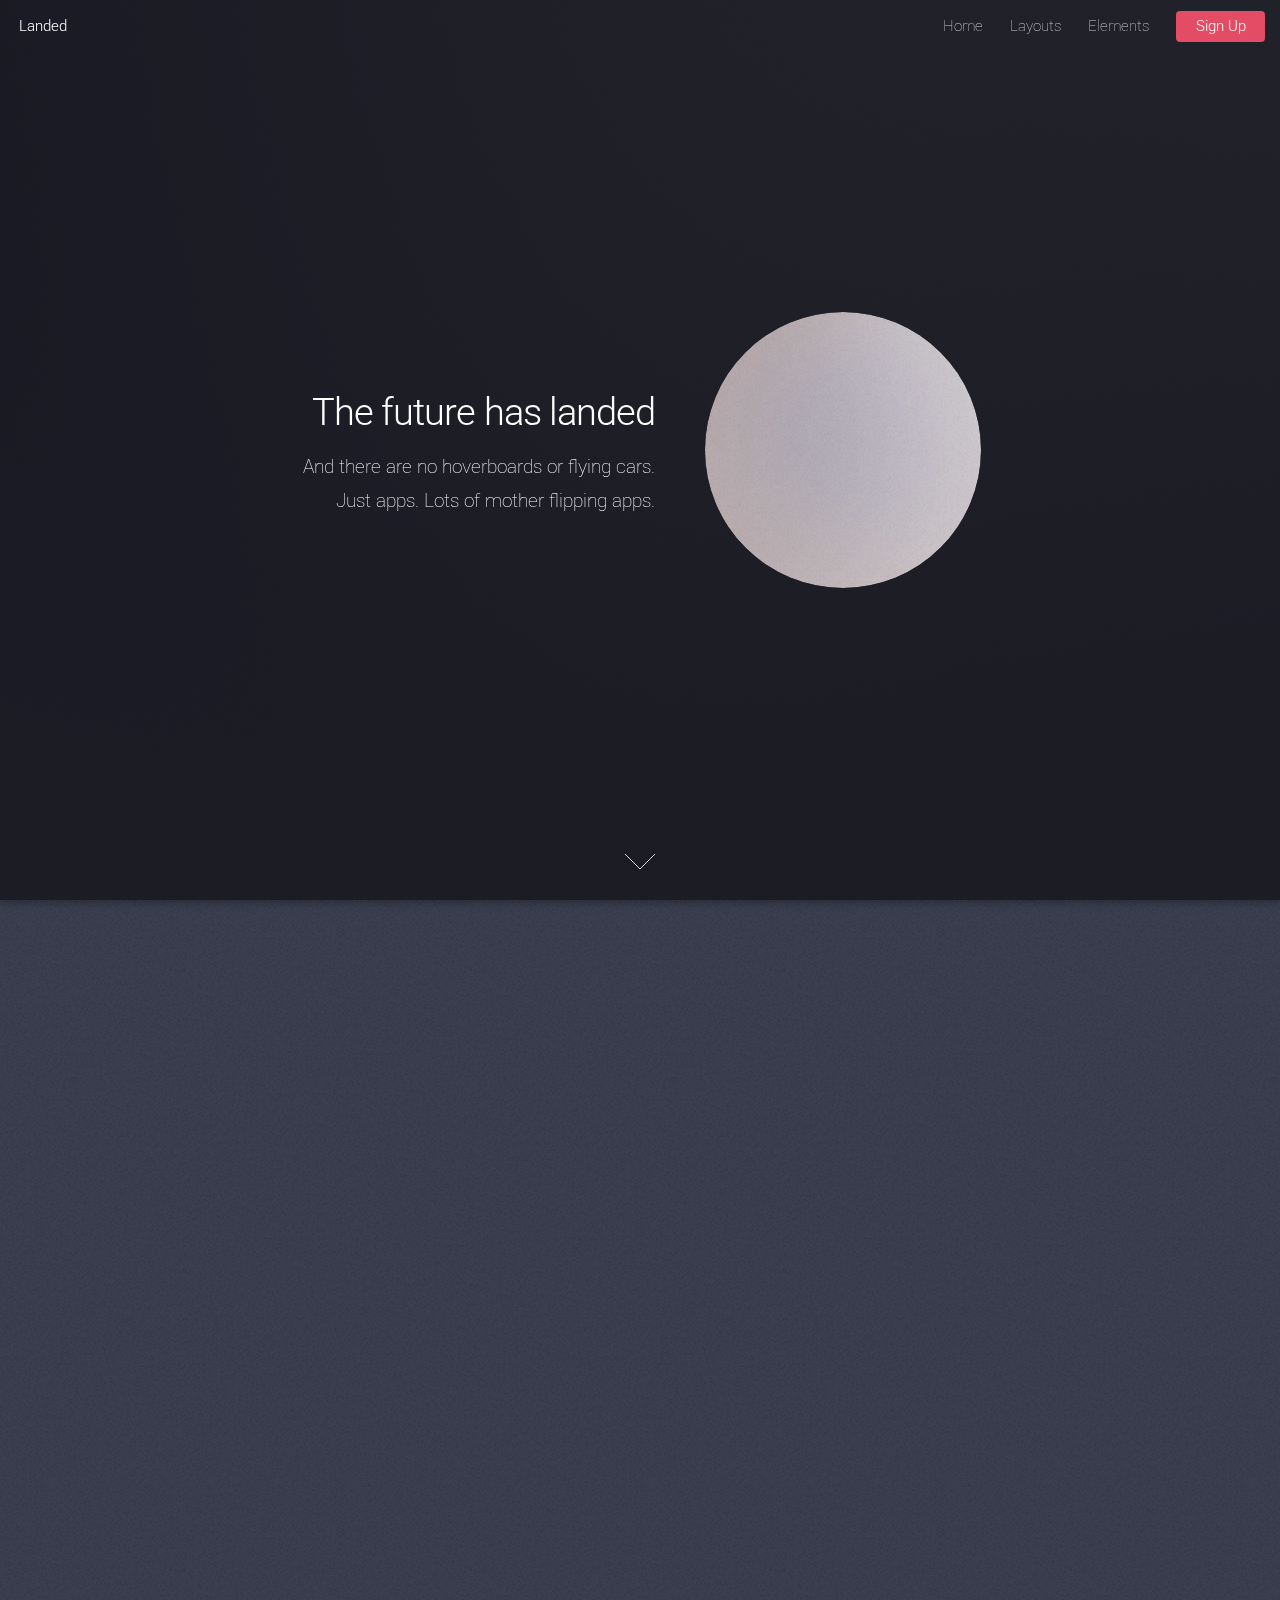
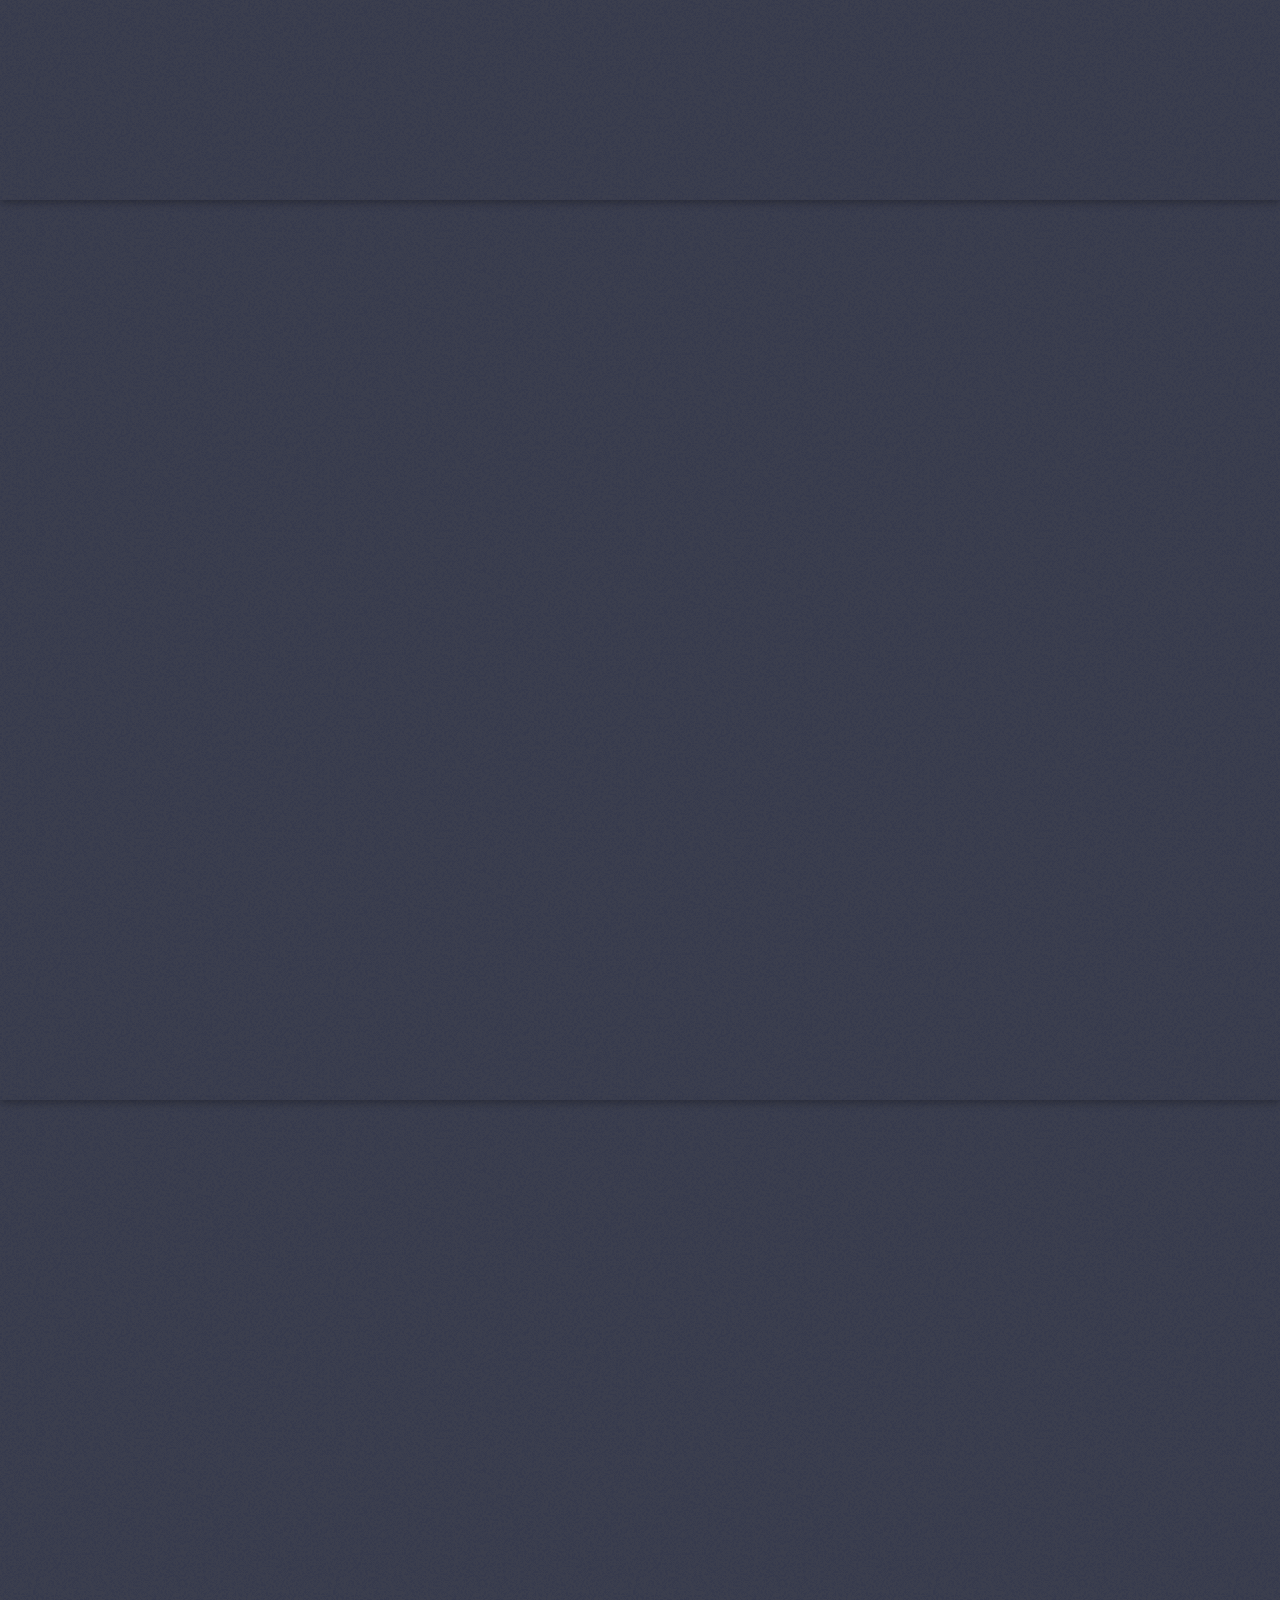
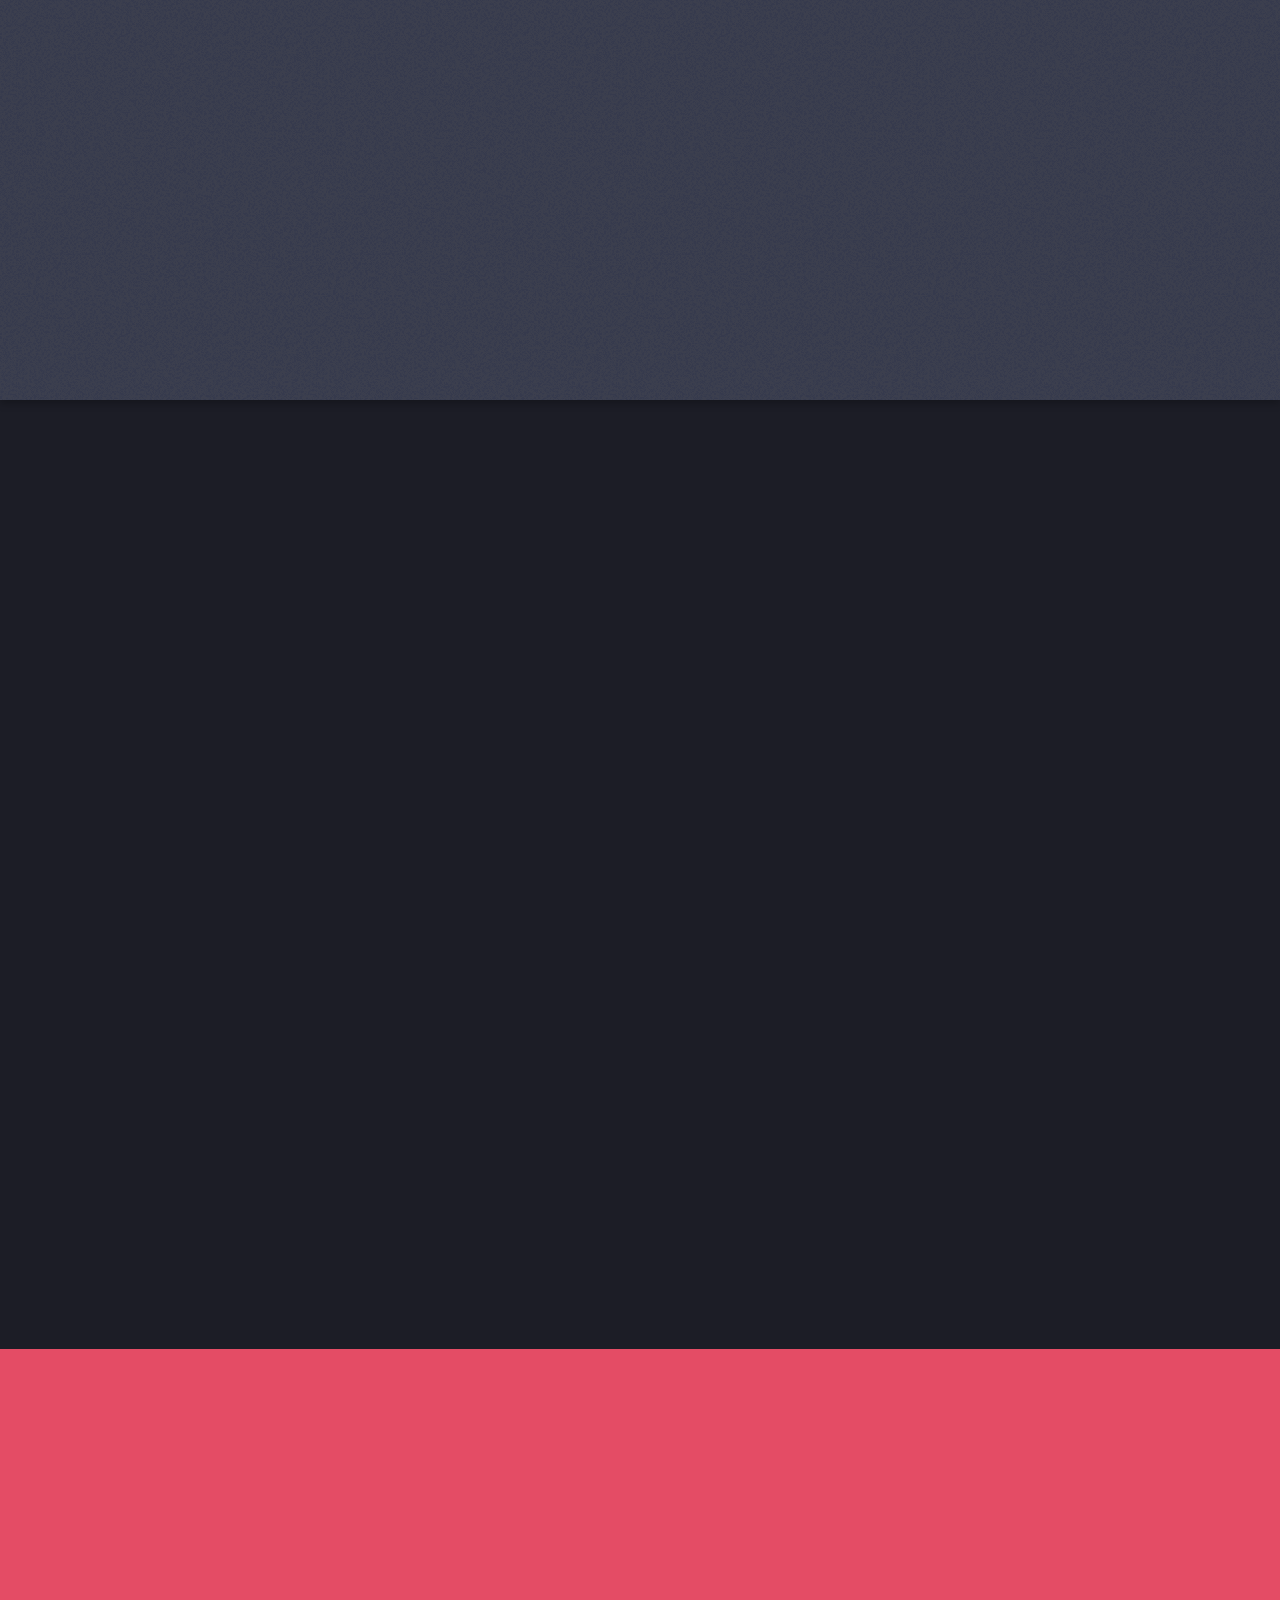
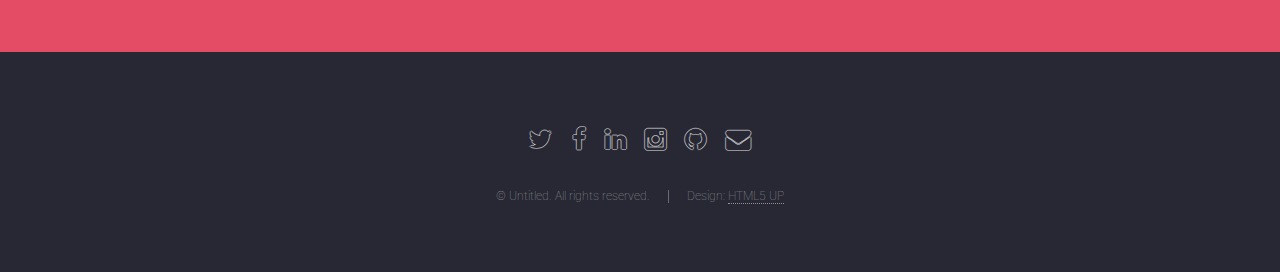
<file: template/html5up-landed_ok/index.html>
<!DOCTYPE HTML>
<!--
	Landed by HTML5 UP
	html5up.net | @n33co
	Free for personal and commercial use under the CCA 3.0 license (html5up.net/license)
-->
<html>
	<head>
		<title>Landed by HTML5 UP</title>
		<meta http-equiv="content-type" content="text/html; charset=utf-8" />
		<meta name="description" content="" />
		<meta name="keywords" content="" />
		<!--[if lte IE 8]><script src="css/ie/html5shiv.js"></script><![endif]-->
		<script src="js/jquery.min.js"></script>
		<script src="js/jquery.scrolly.min.js"></script>
		<script src="js/jquery.dropotron.min.js"></script>
		<script src="js/jquery.scrollex.min.js"></script>
		<script src="js/skel.min.js"></script>
		<script src="js/skel-layers.min.js"></script>
		<script src="js/init.js"></script>
		<noscript>
			<link rel="stylesheet" href="css/skel.css" />
			<link rel="stylesheet" href="css/style.css" />
			<link rel="stylesheet" href="css/style-xlarge.css" />
		</noscript>
		<!--[if lte IE 9]><link rel="stylesheet" href="css/ie/v9.css" /><![endif]-->
		<!--[if lte IE 8]><link rel="stylesheet" href="css/ie/v8.css" /><![endif]-->
	</head>
	<body class="landing">

		<!-- Header -->
			<header id="header">
				<h1 id="logo"><a href="index.html">Landed</a></h1>
				<nav id="nav">
					<ul>
						<li><a href="index.html">Home</a></li>
						<li>
							<a href="">Layouts</a>
							<ul>
								<li><a href="left-sidebar.html">Left Sidebar</a></li>
								<li><a href="right-sidebar.html">Right Sidebar</a></li>
								<li><a href="no-sidebar.html">No Sidebar</a></li>
								<li>
									<a href="">Submenu</a>
									<ul>
										<li><a href="#">Option 1</a></li>
										<li><a href="#">Option 2</a></li>
										<li><a href="#">Option 3</a></li>
										<li><a href="#">Option 4</a></li>
									</ul>
								</li>
							</ul>
						</li>
						<li><a href="elements.html">Elements</a></li>
						<li><a href="#" class="button special">Sign Up</a></li>
					</ul>
				</nav>
			</header>

		<!-- Banner -->
			<section id="banner">
				<div class="content">
					<header>
						<h2>The future has landed</h2>
						<p>And there are no hoverboards or flying cars.<br />
						Just apps. Lots of mother flipping apps.</p>
					</header>
					<span class="image"><img src="images/pic01.jpg" alt="" /></span>
				</div>
				<a href="#one" class="goto-next scrolly">Next</a>
			</section>

		<!-- One -->
			<section id="one" class="spotlight style1 bottom">
				<span class="image fit main"><img src="images/pic02.jpg" alt="" /></span>
				<div class="content">
					<div class="container">
						<div class="row">
							<div class="4u 12u$(medium)">
								<header>
									<h2>Odio faucibus ipsum integer consequat</h2>
									<p>Nascetur eu nibh vestibulum amet gravida nascetur praesent</p>
								</header>
							</div>
							<div class="4u 12u$(medium)">
								<p>Feugiat accumsan lorem eu ac lorem amet sed accumsan donec.
								Blandit orci porttitor semper. Arcu phasellus tortor enim mi
								nisi praesent dolor adipiscing. Integer mi sed nascetur cep aliquet
								augue varius tempus lobortis porttitor accumsan consequat
								adipiscing lorem dolor.</p>
							</div>
							<div class="4u$ 12u$(medium)">
								<p>Morbi enim nascetur et placerat lorem sed iaculis neque ante
								adipiscing adipiscing metus massa. Blandit orci porttitor semper.
								Arcu phasellus tortor enim mi mi nisi praesent adipiscing. Integer
								mi sed nascetur cep aliquet augue varius tempus. Feugiat lorem
								ipsum dolor nullam.</p>
							</div>
						</div>
					</div>
				</div>
				<a href="#two" class="goto-next scrolly">Next</a>
			</section>

		<!-- Two -->
			<section id="two" class="spotlight style2 right">
				<span class="image fit main"><img src="images/pic03.jpg" alt="" /></span>
				<div class="content">
					<header>
						<h2>Interdum amet non magna accumsan</h2>
						<p>Nunc commodo accumsan eget id nisi eu col volutpat magna</p>
					</header>
					<p>Feugiat accumsan lorem eu ac lorem amet ac arcu phasellus tortor enim mi mi nisi praesent adipiscing. Integer mi sed nascetur cep aliquet augue varius tempus lobortis porttitor lorem et accumsan consequat adipiscing lorem.</p>
					<ul class="actions">
						<li><a href="#" class="button">Learn More</a></li>
					</ul>
				</div>
				<a href="#three" class="goto-next scrolly">Next</a>
			</section>

		<!-- Three -->
			<section id="three" class="spotlight style3 left">
				<span class="image fit main bottom"><img src="images/pic04.jpg" alt="" /></span>
				<div class="content">
					<header>
						<h2>Interdum felis blandit praesent sed augue</h2>
						<p>Accumsan integer ultricies aliquam vel massa sapien phasellus</p>
					</header>
					<p>Feugiat accumsan lorem eu ac lorem amet ac arcu phasellus tortor enim mi mi nisi praesent adipiscing. Integer mi sed nascetur cep aliquet augue varius tempus lobortis porttitor lorem et accumsan consequat adipiscing lorem.</p>
					<ul class="actions">
						<li><a href="#" class="button">Learn More</a></li>
					</ul>
				</div>
				<a href="#four" class="goto-next scrolly">Next</a>
			</section>

		<!-- Four -->
			<section id="four" class="wrapper style1 special fade-up">
				<div class="container">
					<header class="major">
						<h2>Accumsan sed tempus adipiscing blandit</h2>
						<p>Iaculis ac volutpat vis non enim gravida nisi faucibus posuere arcu consequat</p>
					</header>
					<div class="box alt">
						<div class="row uniform">
							<section class="4u 6u(medium) 12u$(xsmall)">
								<span class="icon alt major fa-area-chart"></span>
								<h3>Ipsum sed commodo</h3>
								<p>Feugiat accumsan lorem eu ac lorem amet accumsan donec. Blandit orci porttitor.</p>
							</section>
							<section class="4u 6u$(medium) 12u$(xsmall)">
								<span class="icon alt major fa-comment"></span>
								<h3>Eleifend lorem ornare</h3>
								<p>Feugiat accumsan lorem eu ac lorem amet accumsan donec. Blandit orci porttitor.</p>
							</section>
							<section class="4u$ 6u(medium) 12u$(xsmall)">
								<span class="icon alt major fa-flask"></span>
								<h3>Cubilia cep lobortis</h3>
								<p>Feugiat accumsan lorem eu ac lorem amet accumsan donec. Blandit orci porttitor.</p>
							</section>
							<section class="4u 6u$(medium) 12u$(xsmall)">
								<span class="icon alt major fa-paper-plane"></span>
								<h3>Non semper interdum</h3>
								<p>Feugiat accumsan lorem eu ac lorem amet accumsan donec. Blandit orci porttitor.</p>
							</section>
							<section class="4u 6u(medium) 12u$(xsmall)">
								<span class="icon alt major fa-file"></span>
								<h3>Odio laoreet accumsan</h3>
								<p>Feugiat accumsan lorem eu ac lorem amet accumsan donec. Blandit orci porttitor.</p>
							</section>
							<section class="4u$ 6u$(medium) 12u$(xsmall)">
								<span class="icon alt major fa-lock"></span>
								<h3>Massa arcu accumsan</h3>
								<p>Feugiat accumsan lorem eu ac lorem amet accumsan donec. Blandit orci porttitor.</p>
							</section>
						</div>
					</div>
					<footer class="major">
						<ul class="actions">
							<li><a href="#" class="button">Magna sed feugiat</a></li>
						</ul>
					</footer>
				</div>
			</section>

		<!-- Five -->
			<section id="five" class="wrapper style2 special fade">
				<div class="container">
					<header>
						<h2>Magna faucibus lorem diam</h2>
						<p>Ante metus praesent faucibus ante integer id accumsan eleifend</p>
					</header>
					<form method="post" action="#" class="container 50%">
						<div class="row uniform 50%">
							<div class="8u 12u$(xsmall)"><input type="email" name="email" id="email" placeholder="Your Email Address" /></div>
							<div class="4u$ 12u$(xsmall)"><input type="submit" value="Get Started" class="fit special" /></div>
						</div>
					</form>
				</div>
			</section>

		<!-- Footer -->
			<footer id="footer">
				<ul class="icons">
					<li><a href="#" class="icon alt fa-twitter"><span class="label">Twitter</span></a></li>
					<li><a href="#" class="icon alt fa-facebook"><span class="label">Facebook</span></a></li>
					<li><a href="#" class="icon alt fa-linkedin"><span class="label">LinkedIn</span></a></li>
					<li><a href="#" class="icon alt fa-instagram"><span class="label">Instagram</span></a></li>
					<li><a href="#" class="icon alt fa-github"><span class="label">GitHub</span></a></li>
					<li><a href="#" class="icon alt fa-envelope"><span class="label">Email</span></a></li>
				</ul>
				<ul class="copyright">
					<li>&copy; Untitled. All rights reserved.</li><li>Design: <a href="http://html5up.net">HTML5 UP</a></li>
				</ul>
			</footer>

	</body>
</html>
</file>
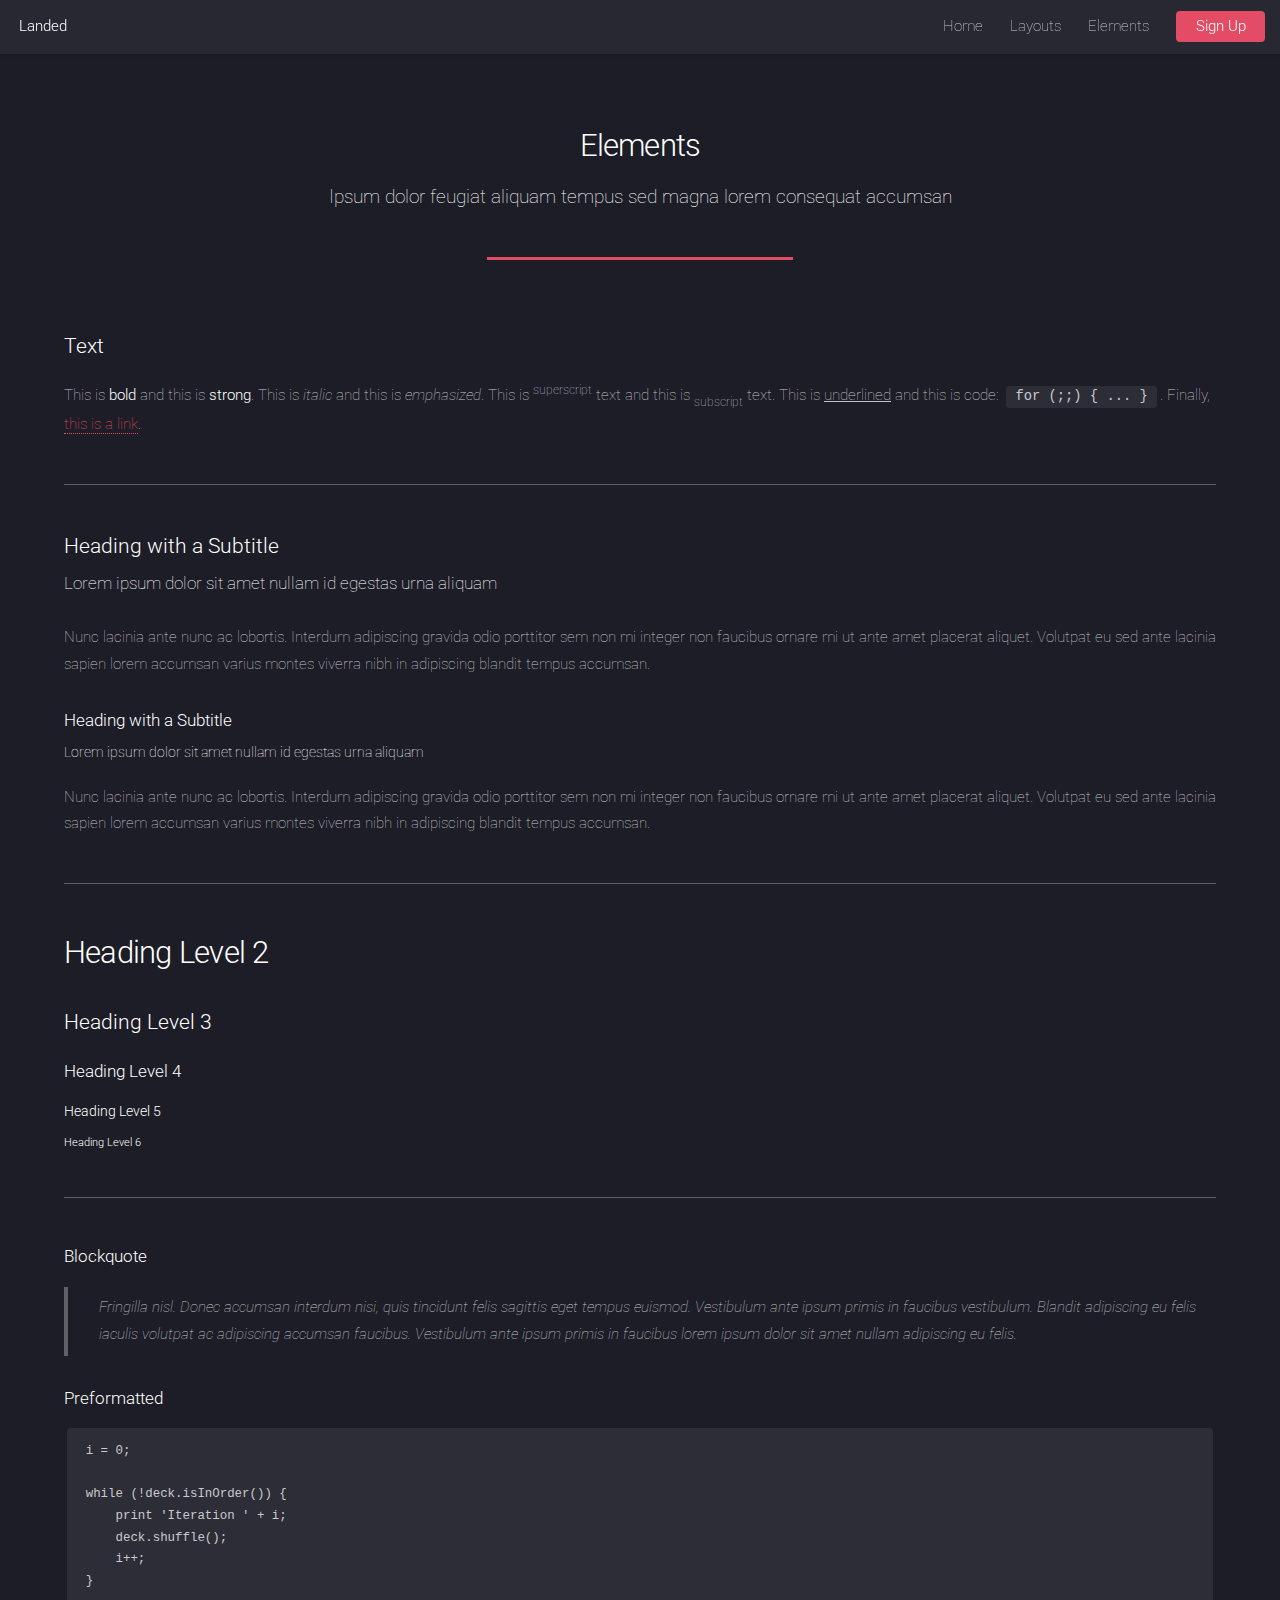
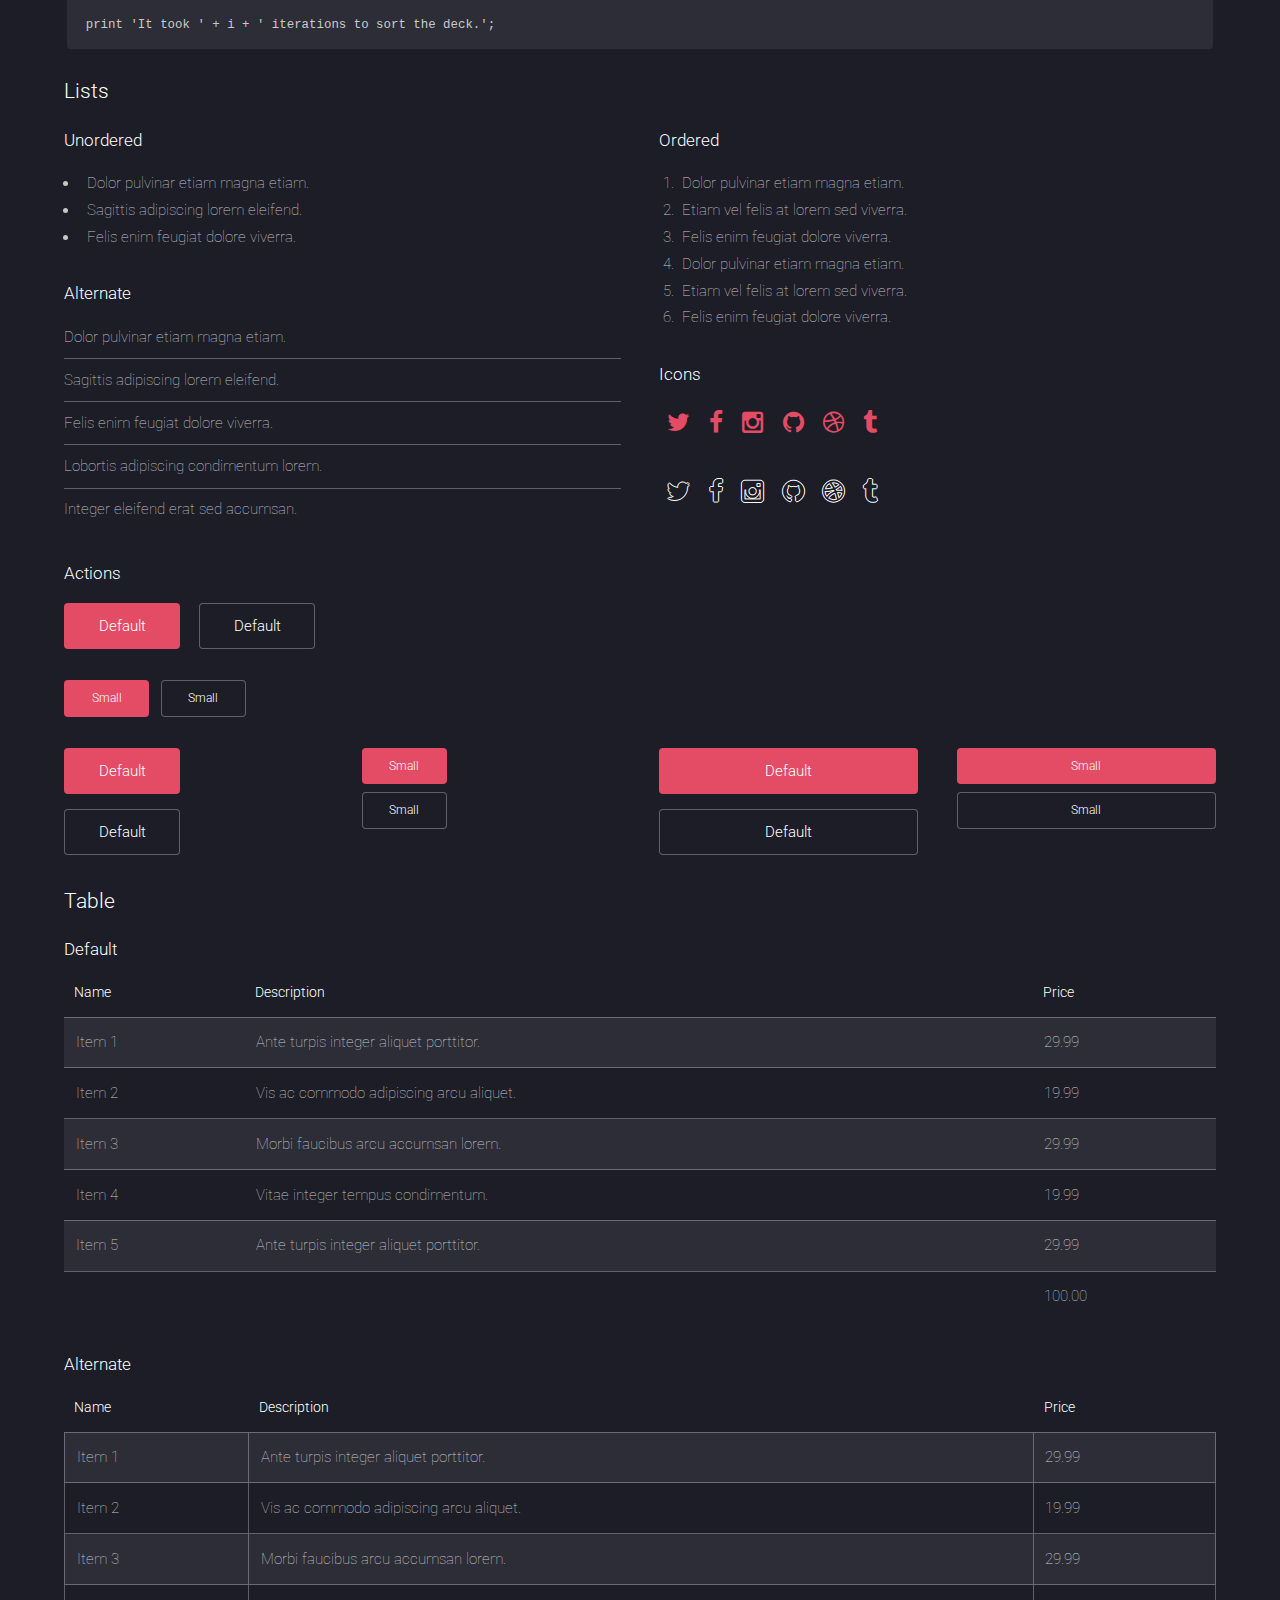
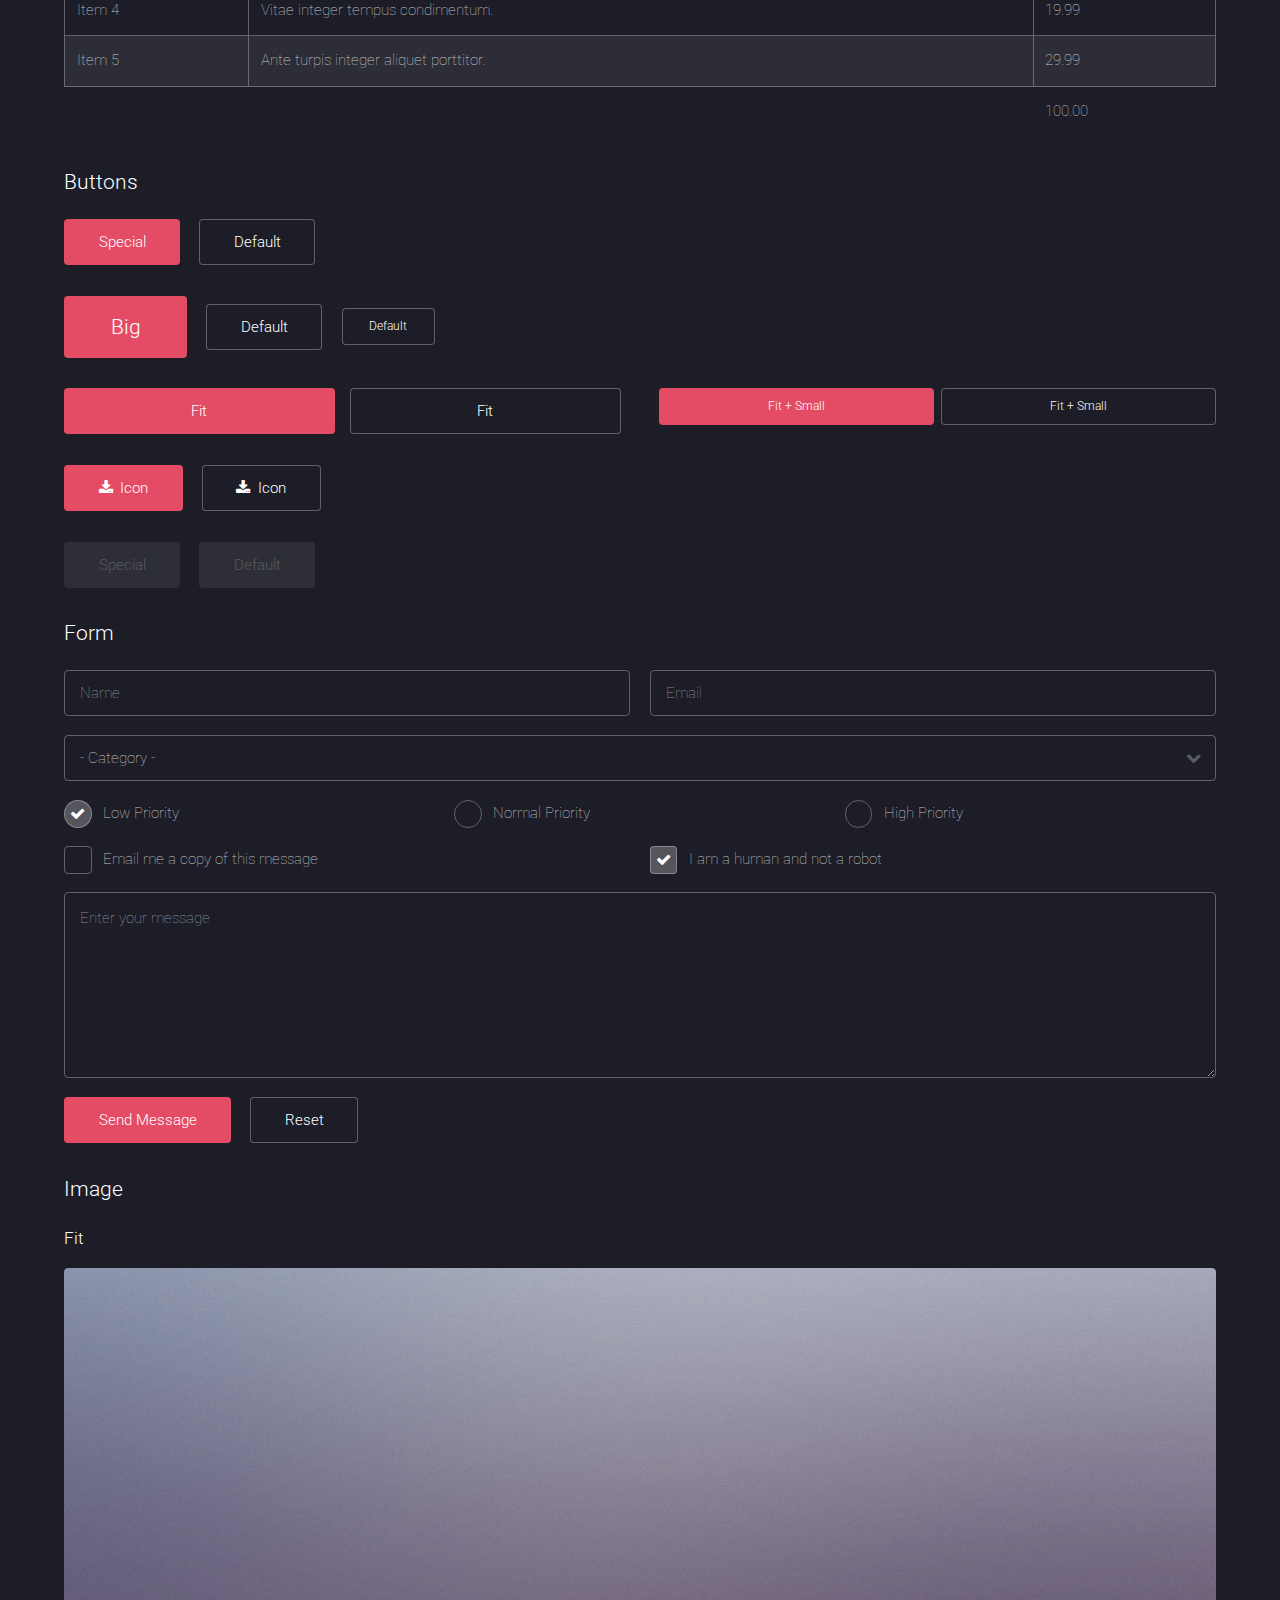
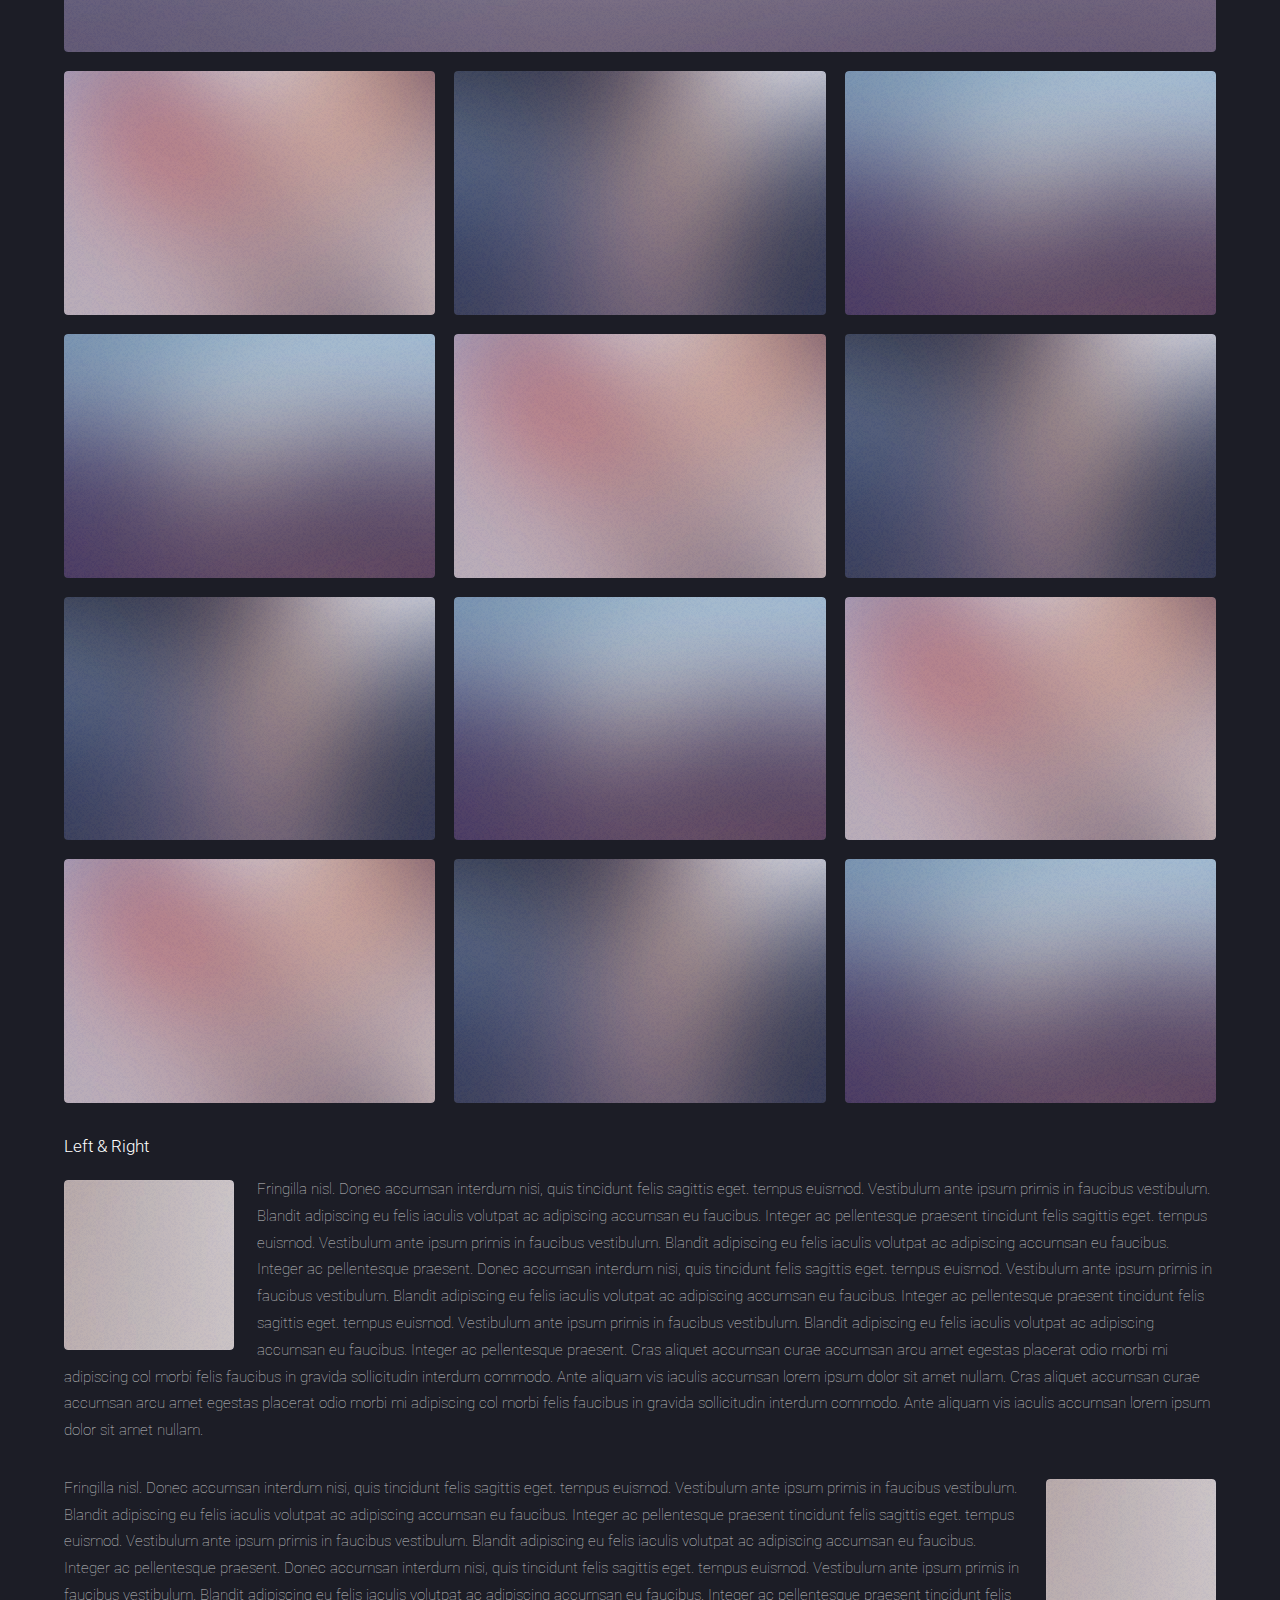
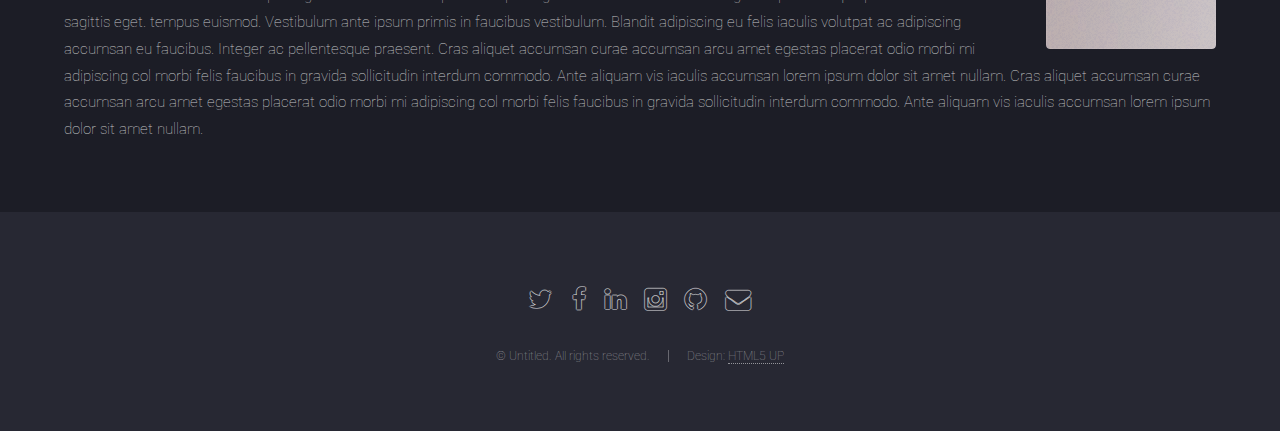
<file: template/html5up-landed_ok/elements.html>
<!DOCTYPE HTML>
<!--
	Landed by HTML5 UP
	html5up.net | @n33co
	Free for personal and commercial use under the CCA 3.0 license (html5up.net/license)
-->
<html>
	<head>
		<title>Elements - Landed by HTML5 UP</title>
		<meta http-equiv="content-type" content="text/html; charset=utf-8" />
		<meta name="description" content="" />
		<meta name="keywords" content="" />
		<!--[if lte IE 8]><script src="css/ie/html5shiv.js"></script><![endif]-->
		<script src="js/jquery.min.js"></script>
		<script src="js/jquery.scrolly.min.js"></script>
		<script src="js/jquery.dropotron.min.js"></script>
		<script src="js/jquery.scrollex.min.js"></script>
		<script src="js/skel.min.js"></script>
		<script src="js/skel-layers.min.js"></script>
		<script src="js/init.js"></script>
		<noscript>
			<link rel="stylesheet" href="css/skel.css" />
			<link rel="stylesheet" href="css/style.css" />
			<link rel="stylesheet" href="css/style-xlarge.css" />
		</noscript>
		<!--[if lte IE 9]><link rel="stylesheet" href="css/ie/v9.css" /><![endif]-->
		<!--[if lte IE 8]><link rel="stylesheet" href="css/ie/v8.css" /><![endif]-->
	</head>
	<body>

		<!-- Header -->
			<header id="header" class="skel-layers-fixed">
				<h1 id="logo"><a href="index.html">Landed</a></h1>
				<nav id="nav">
					<ul>
						<li><a href="index.html">Home</a></li>
						<li>
							<a href="">Layouts</a>
							<ul>
								<li><a href="left-sidebar.html">Left Sidebar</a></li>
								<li><a href="right-sidebar.html">Right Sidebar</a></li>
								<li><a href="no-sidebar.html">No Sidebar</a></li>
								<li>
									<a href="">Submenu</a>
									<ul>
										<li><a href="#">Option 1</a></li>
										<li><a href="#">Option 2</a></li>
										<li><a href="#">Option 3</a></li>
										<li><a href="#">Option 4</a></li>
									</ul>
								</li>
							</ul>
						</li>
						<li><a href="elements.html">Elements</a></li>
						<li><a href="#" class="button special">Sign Up</a></li>
					</ul>
				</nav>
			</header>

		<!-- Main -->
			<div id="main" class="wrapper style1">
				<div class="container">
					<header class="major">
						<h2>Elements</h2>
						<p>Ipsum dolor feugiat aliquam tempus sed magna lorem consequat accumsan</p>
					</header>

					<!-- Text -->
						<section>
							<h3>Text</h3>
							<p>This is <b>bold</b> and this is <strong>strong</strong>. This is <i>italic</i> and this is <em>emphasized</em>.
							This is <sup>superscript</sup> text and this is <sub>subscript</sub> text.
							This is <u>underlined</u> and this is code: <code>for (;;) { ... }</code>. Finally, <a href="#">this is a link</a>.</p>

							<hr />

							<header>
								<h3>Heading with a Subtitle</h3>
								<p>Lorem ipsum dolor sit amet nullam id egestas urna aliquam</p>
							</header>
							<p>Nunc lacinia ante nunc ac lobortis. Interdum adipiscing gravida odio porttitor sem non mi integer non faucibus ornare mi ut ante amet placerat aliquet. Volutpat eu sed ante lacinia sapien lorem accumsan varius montes viverra nibh in adipiscing blandit tempus accumsan.</p>
							<header>
								<h4>Heading with a Subtitle</h4>
								<p>Lorem ipsum dolor sit amet nullam id egestas urna aliquam</p>
							</header>
							<p>Nunc lacinia ante nunc ac lobortis. Interdum adipiscing gravida odio porttitor sem non mi integer non faucibus ornare mi ut ante amet placerat aliquet. Volutpat eu sed ante lacinia sapien lorem accumsan varius montes viverra nibh in adipiscing blandit tempus accumsan.</p>

							<hr />

							<h2>Heading Level 2</h2>
							<h3>Heading Level 3</h3>
							<h4>Heading Level 4</h4>
							<h5>Heading Level 5</h5>
							<h6>Heading Level 6</h6>

							<hr />

							<h4>Blockquote</h4>
							<blockquote>Fringilla nisl. Donec accumsan interdum nisi, quis tincidunt felis sagittis eget tempus euismod. Vestibulum ante ipsum primis in faucibus vestibulum. Blandit adipiscing eu felis iaculis volutpat ac adipiscing accumsan faucibus. Vestibulum ante ipsum primis in faucibus lorem ipsum dolor sit amet nullam adipiscing eu felis.</blockquote>

							<h4>Preformatted</h4>
							<pre><code>i = 0;

while (!deck.isInOrder()) {
    print 'Iteration ' + i;
    deck.shuffle();
    i++;
}

print 'It took ' + i + ' iterations to sort the deck.';
</code></pre>
						</section>

					<!-- Lists -->
						<section>
							<h3>Lists</h3>
							<div class="row">
								<div class="6u 12u(xsmall)">

									<h4>Unordered</h4>
									<ul>
										<li>Dolor pulvinar etiam magna etiam.</li>
										<li>Sagittis adipiscing lorem eleifend.</li>
										<li>Felis enim feugiat dolore viverra.</li>
									</ul>

									<h4>Alternate</h4>
									<ul class="alt">
										<li>Dolor pulvinar etiam magna etiam.</li>
										<li>Sagittis adipiscing lorem eleifend.</li>
										<li>Felis enim feugiat dolore viverra.</li>
										<li>Lobortis adipiscing condimentum lorem.</li>
										<li>Integer eleifend erat sed accumsan.</li>
									</ul>

								</div>
								<div class="6u 12u(xsmall)">

									<h4>Ordered</h4>
									<ol>
										<li>Dolor pulvinar etiam magna etiam.</li>
										<li>Etiam vel felis at lorem sed viverra.</li>
										<li>Felis enim feugiat dolore viverra.</li>
										<li>Dolor pulvinar etiam magna etiam.</li>
										<li>Etiam vel felis at lorem sed viverra.</li>
										<li>Felis enim feugiat dolore viverra.</li>
									</ol>

									<h4>Icons</h4>
									<ul class="icons">
										<li><a href="#" class="icon fa-twitter"><span class="label">Twitter</span></a></li>
										<li><a href="#" class="icon fa-facebook"><span class="label">Facebook</span></a></li>
										<li><a href="#" class="icon fa-instagram"><span class="label">Instagram</span></a></li>
										<li><a href="#" class="icon fa-github"><span class="label">Github</span></a></li>
										<li><a href="#" class="icon fa-dribbble"><span class="label">Dribbble</span></a></li>
										<li><a href="#" class="icon fa-tumblr"><span class="label">Tumblr</span></a></li>
									</ul>
									<ul class="icons">
										<li><a href="#" class="icon alt fa-twitter"><span class="label">Twitter</span></a></li>
										<li><a href="#" class="icon alt fa-facebook"><span class="label">Facebook</span></a></li>
										<li><a href="#" class="icon alt fa-instagram"><span class="label">Instagram</span></a></li>
										<li><a href="#" class="icon alt fa-github"><span class="label">Github</span></a></li>
										<li><a href="#" class="icon alt fa-dribbble"><span class="label">Dribbble</span></a></li>
										<li><a href="#" class="icon alt fa-tumblr"><span class="label">Tumblr</span></a></li>
									</ul>

								</div>
							</div>

							<h4>Actions</h4>
							<ul class="actions">
								<li><a href="#" class="button special">Default</a></li>
								<li><a href="#" class="button">Default</a></li>
							</ul>
							<ul class="actions small">
								<li><a href="#" class="button special small">Small</a></li>
								<li><a href="#" class="button small">Small</a></li>
							</ul>
							<div class="row">
								<div class="3u 6u(medium) 12u$(xsmall)">
									<ul class="actions vertical">
										<li><a href="#" class="button special">Default</a></li>
										<li><a href="#" class="button">Default</a></li>
									</ul>
								</div>
								<div class="3u 6u$(medium) 12u$(xsmall)">
									<ul class="actions vertical small">
										<li><a href="#" class="button special small">Small</a></li>
										<li><a href="#" class="button small">Small</a></li>
									</ul>
								</div>
								<div class="3u 6u(medium) 12u$(xsmall)">
									<ul class="actions vertical">
										<li><a href="#" class="button special fit">Default</a></li>
										<li><a href="#" class="button fit">Default</a></li>
									</ul>
								</div>
								<div class="3u$ 6u$(medium) 12u$(xsmall)">
									<ul class="actions vertical small">
										<li><a href="#" class="button special small fit">Small</a></li>
										<li><a href="#" class="button small fit">Small</a></li>
									</ul>
								</div>
							</div>
						</section>

					<!-- Table -->
						<section>
							<h3>Table</h3>
							<h4>Default</h4>
							<div class="table-wrapper">
								<table>
									<thead>
										<tr>
											<th>Name</th>
											<th>Description</th>
											<th>Price</th>
										</tr>
									</thead>
									<tbody>
										<tr>
											<td>Item 1</td>
											<td>Ante turpis integer aliquet porttitor.</td>
											<td>29.99</td>
										</tr>
										<tr>
											<td>Item 2</td>
											<td>Vis ac commodo adipiscing arcu aliquet.</td>
											<td>19.99</td>
										</tr>
										<tr>
											<td>Item 3</td>
											<td> Morbi faucibus arcu accumsan lorem.</td>
											<td>29.99</td>
										</tr>
										<tr>
											<td>Item 4</td>
											<td>Vitae integer tempus condimentum.</td>
											<td>19.99</td>
										</tr>
										<tr>
											<td>Item 5</td>
											<td>Ante turpis integer aliquet porttitor.</td>
											<td>29.99</td>
										</tr>
									</tbody>
									<tfoot>
										<tr>
											<td colspan="2"></td>
											<td>100.00</td>
										</tr>
									</tfoot>
								</table>
							</div>
							<h4>Alternate</h4>
							<div class="table-wrapper">
								<table class="alt">
									<thead>
										<tr>
											<th>Name</th>
											<th>Description</th>
											<th>Price</th>
										</tr>
									</thead>
									<tbody>
										<tr>
											<td>Item 1</td>
											<td>Ante turpis integer aliquet porttitor.</td>
											<td>29.99</td>
										</tr>
										<tr>
											<td>Item 2</td>
											<td>Vis ac commodo adipiscing arcu aliquet.</td>
											<td>19.99</td>
										</tr>
										<tr>
											<td>Item 3</td>
											<td> Morbi faucibus arcu accumsan lorem.</td>
											<td>29.99</td>
										</tr>
										<tr>
											<td>Item 4</td>
											<td>Vitae integer tempus condimentum.</td>
											<td>19.99</td>
										</tr>
										<tr>
											<td>Item 5</td>
											<td>Ante turpis integer aliquet porttitor.</td>
											<td>29.99</td>
										</tr>
									</tbody>
									<tfoot>
										<tr>
											<td colspan="2"></td>
											<td>100.00</td>
										</tr>
									</tfoot>
								</table>
							</div>
						</section>

					<!-- Buttons -->
						<section>
							<h3>Buttons</h3>
							<ul class="actions">
								<li><a href="#" class="button special">Special</a></li>
								<li><a href="#" class="button">Default</a></li>
							</ul>
							<ul class="actions">
								<li><a href="#" class="button special big">Big</a></li>
								<li><a href="#" class="button">Default</a></li>
								<li><a href="#" class="button small">Default</a></li>
							</ul>
							<div class="row">
								<div class="6u 12u$(xsmall)">
									<ul class="actions fit">
										<li><a href="#" class="button special fit">Fit</a></li>
										<li><a href="#" class="button fit">Fit</a></li>
									</ul>
								</div>
								<div class="6u$ 12u$(xsmall)">
									<ul class="actions fit small">
										<li><a href="#" class="button special fit small">Fit + Small</a></li>
										<li><a href="#" class="button fit small">Fit + Small</a></li>
									</ul>
								</div>
							</div>
							<ul class="actions">
								<li><a href="#" class="button special icon fa-download">Icon</a></li>
								<li><a href="#" class="button icon fa-download">Icon</a></li>
							</ul>
							<ul class="actions">
								<li><span class="button special disabled">Special</span></li>
								<li><span class="button disabled">Default</span></li>
							</ul>
						</section>

					<!-- Form -->
						<section>
							<h3>Form</h3>
							<form method="post" action="#">
								<div class="row uniform 50%">
									<div class="6u 12u$(xsmall)">
										<input type="text" name="name" id="name" value="" placeholder="Name" />
									</div>
									<div class="6u$ 12u$(xsmall)">
										<input type="email" name="email" id="email" value="" placeholder="Email" />
									</div>
									<div class="12u$">
										<div class="select-wrapper">
											<select name="category" id="category">
												<option value="">- Category -</option>
												<option value="1">Manufacturing</option>
												<option value="1">Shipping</option>
												<option value="1">Administration</option>
												<option value="1">Human Resources</option>
											</select>
										</div>
									</div>
									<div class="4u 12u$(medium)">
										<input type="radio" id="priority-low" name="priority" checked>
										<label for="priority-low">Low Priority</label>
									</div>
									<div class="4u 12u$(medium)">
										<input type="radio" id="priority-normal" name="priority">
										<label for="priority-normal">Normal Priority</label>
									</div>
									<div class="4u$ 12u$(medium)">
										<input type="radio" id="priority-high" name="priority">
										<label for="priority-high">High Priority</label>
									</div>
									<div class="6u 12u$(medium)">
										<input type="checkbox" id="copy" name="copy">
										<label for="copy">Email me a copy of this message</label>
									</div>
									<div class="6u$ 12u$(medium)">
										<input type="checkbox" id="human" name="human" checked>
										<label for="human">I am a human and not a robot</label>
									</div>
									<div class="12u$">
										<textarea name="message" id="message" placeholder="Enter your message" rows="6"></textarea>
									</div>
									<div class="12u$">
										<ul class="actions">
											<li><input type="submit" value="Send Message" class="special" /></li>
											<li><input type="reset" value="Reset" /></li>
										</ul>
									</div>
								</div>
							</form>
						</section>

					<!-- Image -->
						<section>
							<h3>Image</h3>
							<h4>Fit</h4>
							<div class="box alt">
								<div class="row 50% uniform">
									<div class="12u$"><span class="image fit"><img src="images/pic07.jpg" alt="" /></span></div>
									<div class="4u  6u(xsmall)"><span class="image fit"><img src="images/pic02.jpg" alt="" /></span></div>
									<div class="4u  6u$(xsmall)"><span class="image fit"><img src="images/pic03.jpg" alt="" /></span></div>
									<div class="4u$ 6u(xsmall)"><span class="image fit"><img src="images/pic04.jpg" alt="" /></span></div>
									<div class="4u  6u$(xsmall)"><span class="image fit"><img src="images/pic04.jpg" alt="" /></span></div>
									<div class="4u  6u(xsmall)"><span class="image fit"><img src="images/pic02.jpg" alt="" /></span></div>
									<div class="4u$ 6u$(xsmall)"><span class="image fit"><img src="images/pic03.jpg" alt="" /></span></div>
									<div class="4u  6u(xsmall)"><span class="image fit"><img src="images/pic03.jpg" alt="" /></span></div>
									<div class="4u  6u$(xsmall)"><span class="image fit"><img src="images/pic04.jpg" alt="" /></span></div>
									<div class="4u$ 6u(xsmall)"><span class="image fit"><img src="images/pic02.jpg" alt="" /></span></div>
									<div class="4u  6u$(xsmall)"><span class="image fit"><img src="images/pic02.jpg" alt="" /></span></div>
									<div class="4u  6u(xsmall)"><span class="image fit"><img src="images/pic03.jpg" alt="" /></span></div>
									<div class="4u$ 6u$(xsmall)"><span class="image fit"><img src="images/pic04.jpg" alt="" /></span></div>
								</div>
							</div>

							<h4>Left &amp; Right</h4>
							<p><span class="image left"><img src="images/pic08.jpg" alt="" /></span>Fringilla nisl. Donec accumsan interdum nisi, quis tincidunt felis sagittis eget. tempus euismod. Vestibulum ante ipsum primis in faucibus vestibulum. Blandit adipiscing eu felis iaculis volutpat ac adipiscing accumsan eu faucibus. Integer ac pellentesque praesent tincidunt felis sagittis eget. tempus euismod. Vestibulum ante ipsum primis in faucibus vestibulum. Blandit adipiscing eu felis iaculis volutpat ac adipiscing accumsan eu faucibus. Integer ac pellentesque praesent. Donec accumsan interdum nisi, quis tincidunt felis sagittis eget. tempus euismod. Vestibulum ante ipsum primis in faucibus vestibulum. Blandit adipiscing eu felis iaculis volutpat ac adipiscing accumsan eu faucibus. Integer ac pellentesque praesent tincidunt felis sagittis eget. tempus euismod. Vestibulum ante ipsum primis in faucibus vestibulum. Blandit adipiscing eu felis iaculis volutpat ac adipiscing accumsan eu faucibus. Integer ac pellentesque praesent. Cras aliquet accumsan curae accumsan arcu amet egestas placerat odio morbi mi adipiscing col morbi felis faucibus in gravida sollicitudin interdum commodo. Ante aliquam vis iaculis accumsan lorem ipsum dolor sit amet nullam. Cras aliquet accumsan curae accumsan arcu amet egestas placerat odio morbi mi adipiscing col morbi felis faucibus in gravida sollicitudin interdum commodo. Ante aliquam vis iaculis accumsan lorem ipsum dolor sit amet nullam.</p>
							<p><span class="image right"><img src="images/pic08.jpg" alt="" /></span>Fringilla nisl. Donec accumsan interdum nisi, quis tincidunt felis sagittis eget. tempus euismod. Vestibulum ante ipsum primis in faucibus vestibulum. Blandit adipiscing eu felis iaculis volutpat ac adipiscing accumsan eu faucibus. Integer ac pellentesque praesent tincidunt felis sagittis eget. tempus euismod. Vestibulum ante ipsum primis in faucibus vestibulum. Blandit adipiscing eu felis iaculis volutpat ac adipiscing accumsan eu faucibus. Integer ac pellentesque praesent. Donec accumsan interdum nisi, quis tincidunt felis sagittis eget. tempus euismod. Vestibulum ante ipsum primis in faucibus vestibulum. Blandit adipiscing eu felis iaculis volutpat ac adipiscing accumsan eu faucibus. Integer ac pellentesque praesent tincidunt felis sagittis eget. tempus euismod. Vestibulum ante ipsum primis in faucibus vestibulum. Blandit adipiscing eu felis iaculis volutpat ac adipiscing accumsan eu faucibus. Integer ac pellentesque praesent. Cras aliquet accumsan curae accumsan arcu amet egestas placerat odio morbi mi adipiscing col morbi felis faucibus in gravida sollicitudin interdum commodo. Ante aliquam vis iaculis accumsan lorem ipsum dolor sit amet nullam. Cras aliquet accumsan curae accumsan arcu amet egestas placerat odio morbi mi adipiscing col morbi felis faucibus in gravida sollicitudin interdum commodo. Ante aliquam vis iaculis accumsan lorem ipsum dolor sit amet nullam.</p>
						</section>

				</div>
			</div>

		<!-- Footer -->
			<footer id="footer">
				<ul class="icons">
					<li><a href="#" class="icon alt fa-twitter"><span class="label">Twitter</span></a></li>
					<li><a href="#" class="icon alt fa-facebook"><span class="label">Facebook</span></a></li>
					<li><a href="#" class="icon alt fa-linkedin"><span class="label">LinkedIn</span></a></li>
					<li><a href="#" class="icon alt fa-instagram"><span class="label">Instagram</span></a></li>
					<li><a href="#" class="icon alt fa-github"><span class="label">GitHub</span></a></li>
					<li><a href="#" class="icon alt fa-envelope"><span class="label">Email</span></a></li>
				</ul>
				<ul class="copyright">
					<li>&copy; Untitled. All rights reserved.</li><li>Design: <a href="http://html5up.net">HTML5 UP</a></li>
				</ul>
			</footer>

	</body>
</html>
</file>
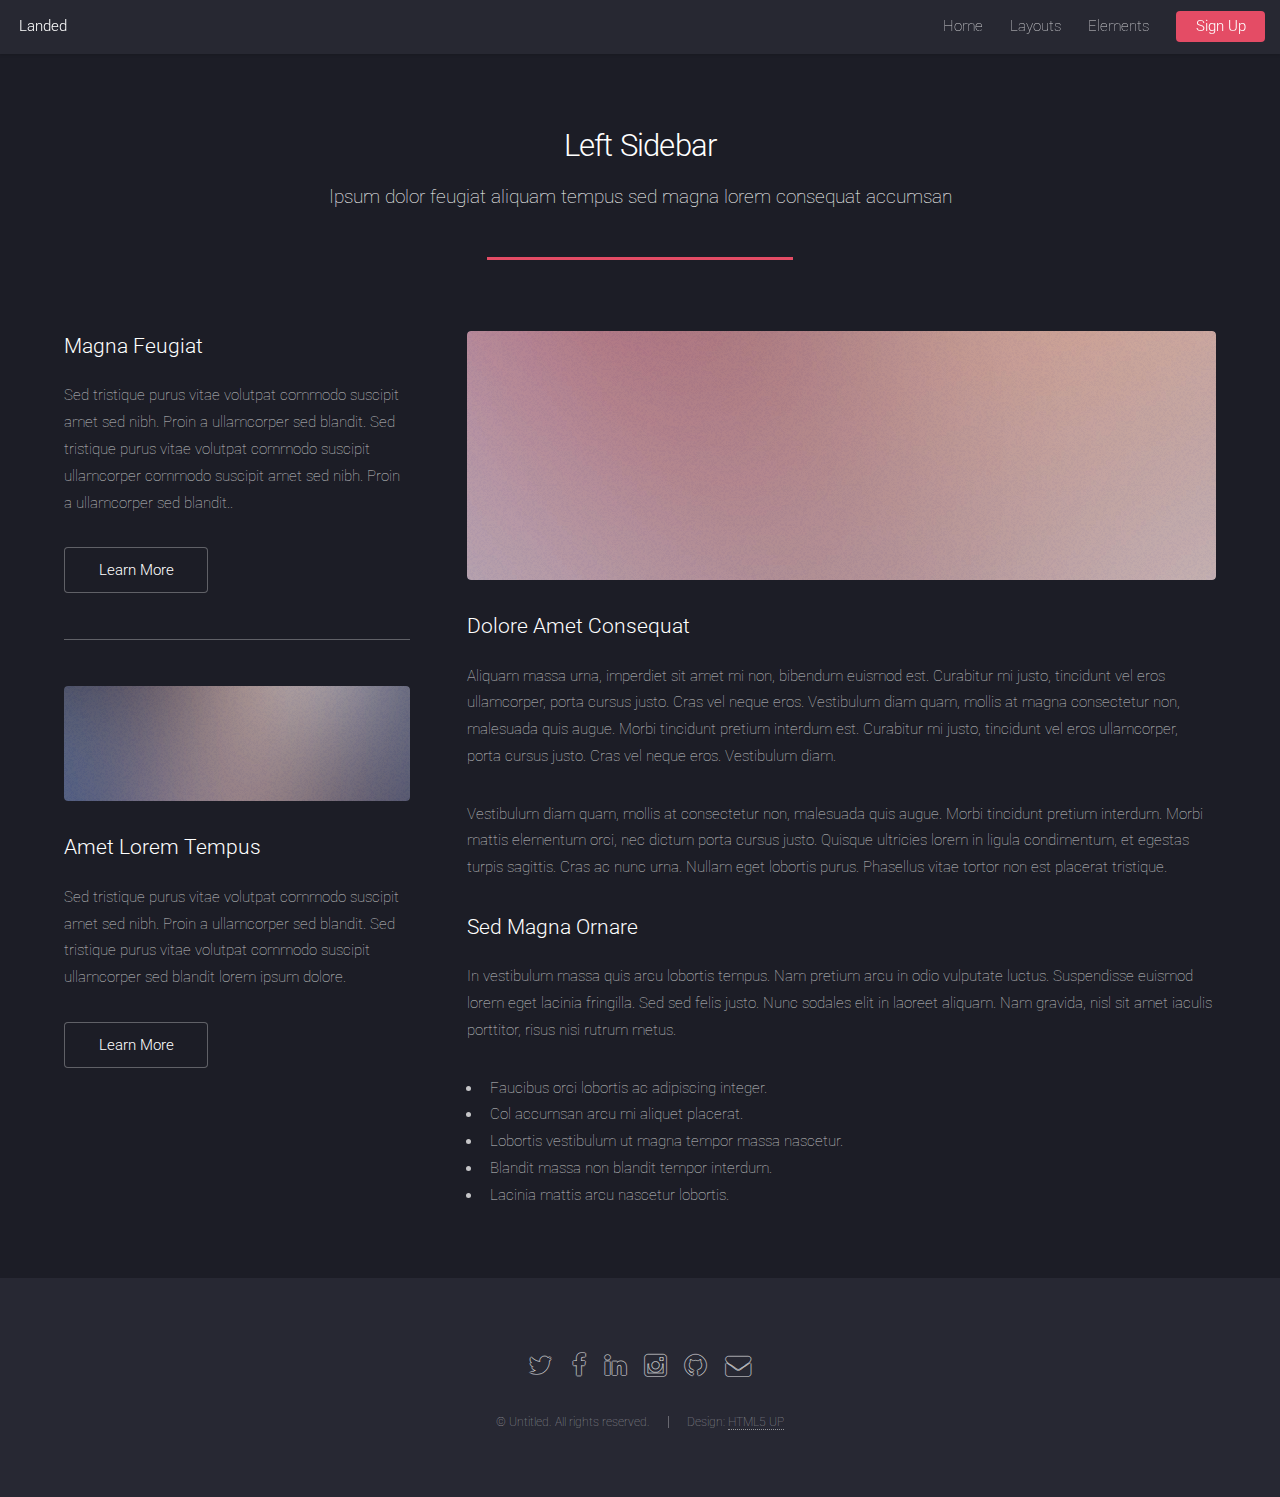
<file: template/html5up-landed_ok/left-sidebar.html>
<!DOCTYPE HTML>
<!--
	Landed by HTML5 UP
	html5up.net | @n33co
	Free for personal and commercial use under the CCA 3.0 license (html5up.net/license)
-->
<html>
	<head>
		<title>Left Sidebar - Landed by HTML5 UP</title>
		<meta http-equiv="content-type" content="text/html; charset=utf-8" />
		<meta name="description" content="" />
		<meta name="keywords" content="" />
		<!--[if lte IE 8]><script src="css/ie/html5shiv.js"></script><![endif]-->
		<script src="js/jquery.min.js"></script>
		<script src="js/jquery.scrolly.min.js"></script>
		<script src="js/jquery.dropotron.min.js"></script>
		<script src="js/jquery.scrollex.min.js"></script>
		<script src="js/skel.min.js"></script>
		<script src="js/skel-layers.min.js"></script>
		<script src="js/init.js"></script>
		<noscript>
			<link rel="stylesheet" href="css/skel.css" />
			<link rel="stylesheet" href="css/style.css" />
			<link rel="stylesheet" href="css/style-xlarge.css" />
		</noscript>
		<!--[if lte IE 9]><link rel="stylesheet" href="css/ie/v9.css" /><![endif]-->
		<!--[if lte IE 8]><link rel="stylesheet" href="css/ie/v8.css" /><![endif]-->
	</head>
	<body>

		<!-- Header -->
			<header id="header" class="skel-layers-fixed">
				<h1 id="logo"><a href="index.html">Landed</a></h1>
				<nav id="nav">
					<ul>
						<li><a href="index.html">Home</a></li>
						<li>
							<a href="">Layouts</a>
							<ul>
								<li><a href="left-sidebar.html">Left Sidebar</a></li>
								<li><a href="right-sidebar.html">Right Sidebar</a></li>
								<li><a href="no-sidebar.html">No Sidebar</a></li>
								<li>
									<a href="">Submenu</a>
									<ul>
										<li><a href="#">Option 1</a></li>
										<li><a href="#">Option 2</a></li>
										<li><a href="#">Option 3</a></li>
										<li><a href="#">Option 4</a></li>
									</ul>
								</li>
							</ul>
						</li>
						<li><a href="elements.html">Elements</a></li>
						<li><a href="#" class="button special">Sign Up</a></li>
					</ul>
				</nav>
			</header>

		<!-- Main -->
			<div id="main" class="wrapper style1">
				<div class="container">
					<header class="major">
						<h2>Left Sidebar</h2>
						<p>Ipsum dolor feugiat aliquam tempus sed magna lorem consequat accumsan</p>
					</header>
					<div class="row 150%">
						<div class="4u 12u$(medium)">

							<!-- Sidebar -->
								<section id="sidebar">
									<section>
										<h3>Magna Feugiat</h3>
										<p>Sed tristique purus vitae volutpat commodo suscipit amet sed nibh. Proin a ullamcorper sed blandit. Sed tristique purus vitae volutpat commodo suscipit ullamcorper commodo suscipit amet sed nibh. Proin a ullamcorper sed blandit..</p>
										<footer>
											<ul class="actions">
												<li><a href="#" class="button">Learn More</a></li>
											</ul>
										</footer>
									</section>
									<hr />
									<section>
										<a href="#" class="image fit"><img src="images/pic06.jpg" alt="" /></a>
										<h3>Amet Lorem Tempus</h3>
										<p>Sed tristique purus vitae volutpat commodo suscipit amet sed nibh. Proin a ullamcorper sed blandit. Sed tristique purus vitae volutpat commodo suscipit ullamcorper sed blandit lorem ipsum dolore.</p>
										<footer>
											<ul class="actions">
												<li><a href="#" class="button">Learn More</a></li>
											</ul>
										</footer>
									</section>
								</section>

						</div>
						<div class="8u$ 12u$(medium) important(medium)">

							<!-- Content -->
								<section id="content">
									<a href="#" class="image fit"><img src="images/pic05.jpg" alt="" /></a>
									<h3>Dolore Amet Consequat</h3>
									<p>Aliquam massa urna, imperdiet sit amet mi non, bibendum euismod est. Curabitur mi justo, tincidunt vel eros ullamcorper, porta cursus justo. Cras vel neque eros. Vestibulum diam quam, mollis at magna consectetur non, malesuada quis augue. Morbi tincidunt pretium interdum est. Curabitur mi justo, tincidunt vel eros ullamcorper, porta cursus justo. Cras vel neque eros. Vestibulum diam.</p>
									<p>Vestibulum diam quam, mollis at consectetur non, malesuada quis augue. Morbi tincidunt pretium interdum. Morbi mattis elementum orci, nec dictum porta cursus justo. Quisque ultricies lorem in ligula condimentum, et egestas turpis sagittis. Cras ac nunc urna. Nullam eget lobortis purus. Phasellus vitae tortor non est placerat tristique.</p>
									<h3>Sed Magna Ornare</h3>
									<p>In vestibulum massa quis arcu lobortis tempus. Nam pretium arcu in odio vulputate luctus. Suspendisse euismod lorem eget lacinia fringilla. Sed sed felis justo. Nunc sodales elit in laoreet aliquam. Nam gravida, nisl sit amet iaculis porttitor, risus nisi rutrum metus.</p>
									<ul>
										<li>Faucibus orci lobortis ac adipiscing integer.</li>
										<li>Col accumsan arcu mi aliquet placerat.</li>
										<li>Lobortis vestibulum ut magna tempor massa nascetur.</li>
										<li>Blandit massa non blandit tempor interdum.</li>
										<li>Lacinia mattis arcu nascetur lobortis.</li>
									</ul>
								</section>

						</div>
					</div>
				</div>
			</div>

		<!-- Footer -->
			<footer id="footer">
				<ul class="icons">
					<li><a href="#" class="icon alt fa-twitter"><span class="label">Twitter</span></a></li>
					<li><a href="#" class="icon alt fa-facebook"><span class="label">Facebook</span></a></li>
					<li><a href="#" class="icon alt fa-linkedin"><span class="label">LinkedIn</span></a></li>
					<li><a href="#" class="icon alt fa-instagram"><span class="label">Instagram</span></a></li>
					<li><a href="#" class="icon alt fa-github"><span class="label">GitHub</span></a></li>
					<li><a href="#" class="icon alt fa-envelope"><span class="label">Email</span></a></li>
				</ul>
				<ul class="copyright">
					<li>&copy; Untitled. All rights reserved.</li><li>Design: <a href="http://html5up.net">HTML5 UP</a></li>
				</ul>
			</footer>

	</body>
</html>
</file>
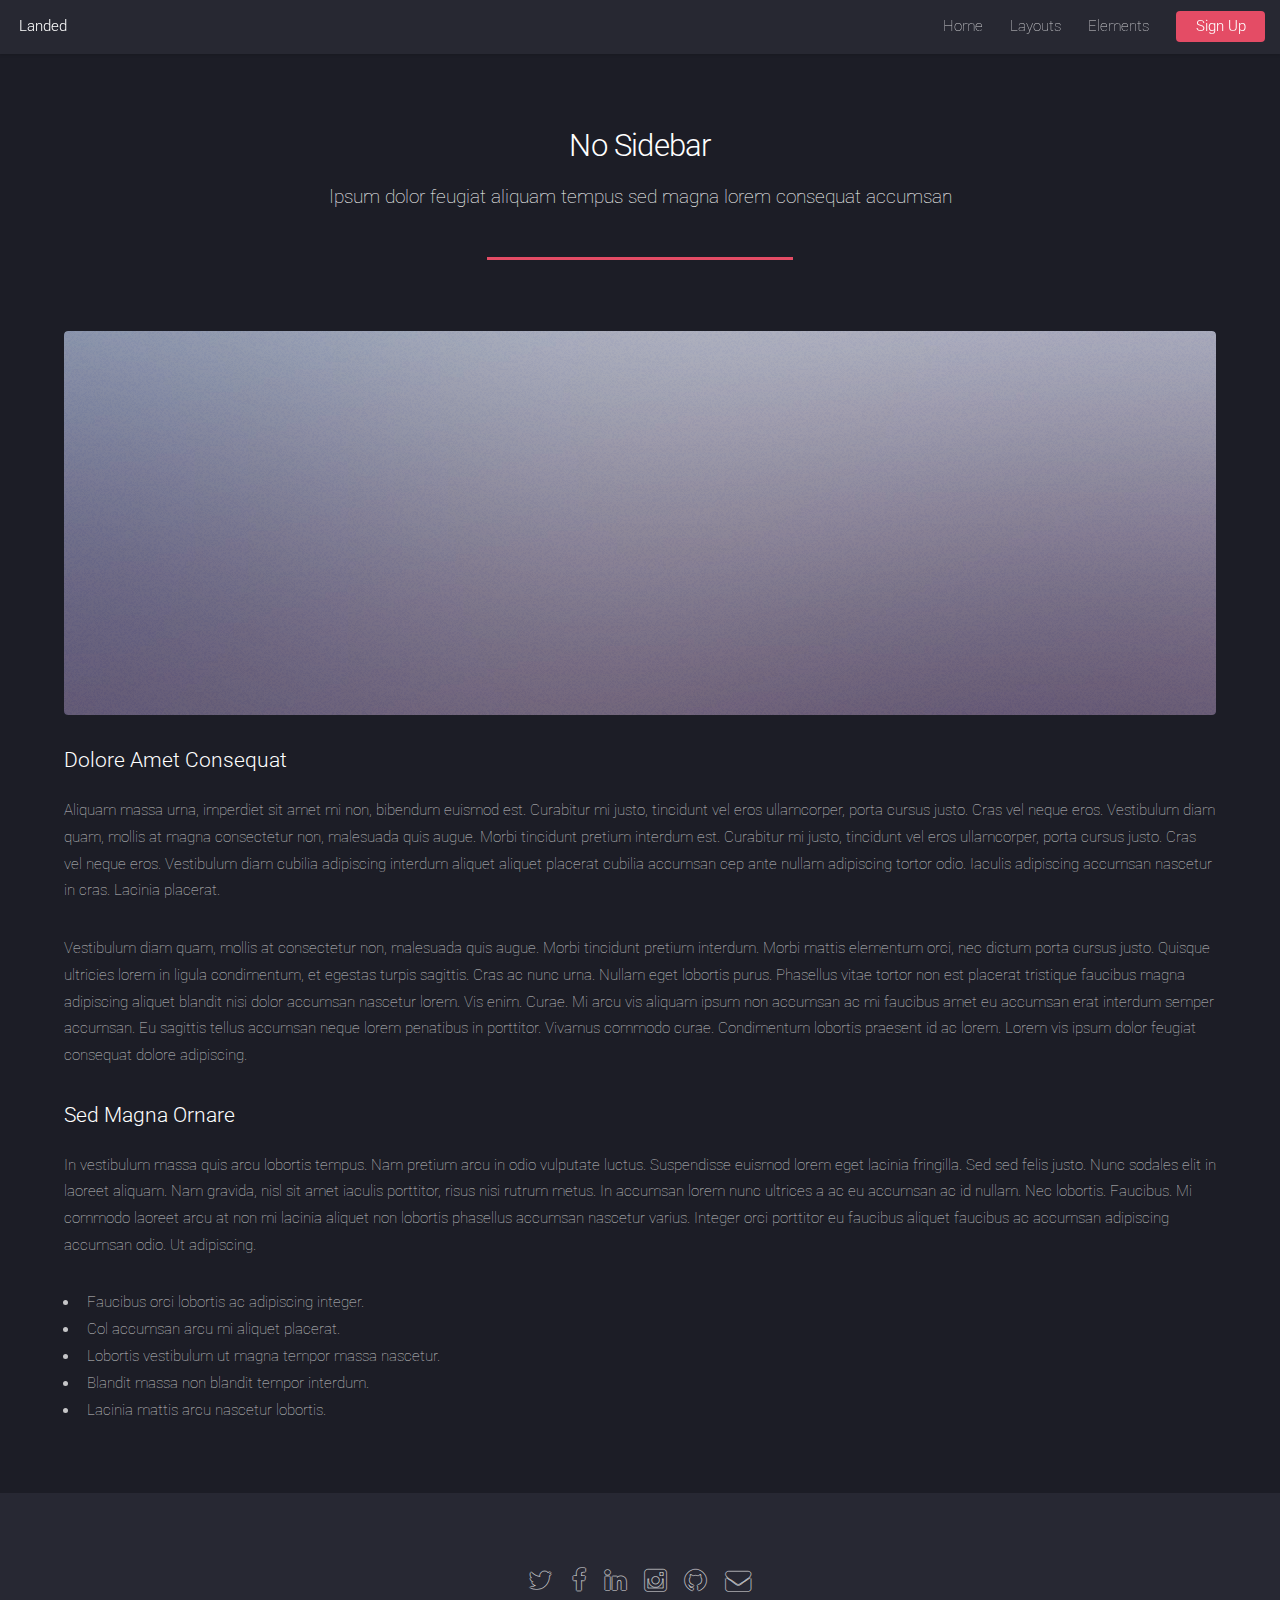
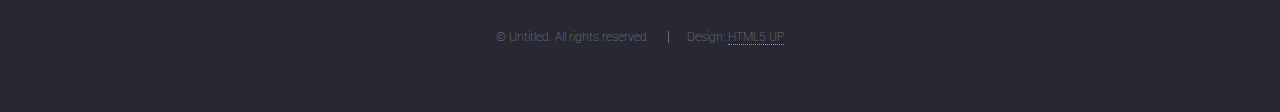
<file: template/html5up-landed_ok/no-sidebar.html>
<!DOCTYPE HTML>
<!--
	Landed by HTML5 UP
	html5up.net | @n33co
	Free for personal and commercial use under the CCA 3.0 license (html5up.net/license)
-->
<html>
	<head>
		<title>No Sidebar - Landed by HTML5 UP</title>
		<meta http-equiv="content-type" content="text/html; charset=utf-8" />
		<meta name="description" content="" />
		<meta name="keywords" content="" />
		<!--[if lte IE 8]><script src="css/ie/html5shiv.js"></script><![endif]-->
		<script src="js/jquery.min.js"></script>
		<script src="js/jquery.scrolly.min.js"></script>
		<script src="js/jquery.dropotron.min.js"></script>
		<script src="js/jquery.scrollex.min.js"></script>
		<script src="js/skel.min.js"></script>
		<script src="js/skel-layers.min.js"></script>
		<script src="js/init.js"></script>
		<noscript>
			<link rel="stylesheet" href="css/skel.css" />
			<link rel="stylesheet" href="css/style.css" />
			<link rel="stylesheet" href="css/style-xlarge.css" />
		</noscript>
		<!--[if lte IE 9]><link rel="stylesheet" href="css/ie/v9.css" /><![endif]-->
		<!--[if lte IE 8]><link rel="stylesheet" href="css/ie/v8.css" /><![endif]-->
	</head>
	<body>

		<!-- Header -->
			<header id="header" class="skel-layers-fixed">
				<h1 id="logo"><a href="index.html">Landed</a></h1>
				<nav id="nav">
					<ul>
						<li><a href="index.html">Home</a></li>
						<li>
							<a href="">Layouts</a>
							<ul>
								<li><a href="left-sidebar.html">Left Sidebar</a></li>
								<li><a href="right-sidebar.html">Right Sidebar</a></li>
								<li><a href="no-sidebar.html">No Sidebar</a></li>
								<li>
									<a href="">Submenu</a>
									<ul>
										<li><a href="#">Option 1</a></li>
										<li><a href="#">Option 2</a></li>
										<li><a href="#">Option 3</a></li>
										<li><a href="#">Option 4</a></li>
									</ul>
								</li>
							</ul>
						</li>
						<li><a href="elements.html">Elements</a></li>
						<li><a href="#" class="button special">Sign Up</a></li>
					</ul>
				</nav>
			</header>

		<!-- Main -->
			<div id="main" class="wrapper style1">
				<div class="container">
					<header class="major">
						<h2>No Sidebar</h2>
						<p>Ipsum dolor feugiat aliquam tempus sed magna lorem consequat accumsan</p>
					</header>

					<!-- Content -->
						<section id="content">
							<a href="#" class="image fit"><img src="images/pic07.jpg" alt="" /></a>
							<h3>Dolore Amet Consequat</h3>
							<p>Aliquam massa urna, imperdiet sit amet mi non, bibendum euismod est. Curabitur mi justo, tincidunt vel eros ullamcorper, porta cursus justo. Cras vel neque eros. Vestibulum diam quam, mollis at magna consectetur non, malesuada quis augue. Morbi tincidunt pretium interdum est. Curabitur mi justo, tincidunt vel eros ullamcorper, porta cursus justo. Cras vel neque eros. Vestibulum diam cubilia adipiscing interdum aliquet aliquet placerat cubilia accumsan cep ante nullam adipiscing tortor odio. Iaculis adipiscing accumsan nascetur in cras. Lacinia placerat.</p>
							<p>Vestibulum diam quam, mollis at consectetur non, malesuada quis augue. Morbi tincidunt pretium interdum. Morbi mattis elementum orci, nec dictum porta cursus justo. Quisque ultricies lorem in ligula condimentum, et egestas turpis sagittis. Cras ac nunc urna. Nullam eget lobortis purus. Phasellus vitae tortor non est placerat tristique faucibus magna adipiscing aliquet blandit nisi dolor accumsan nascetur lorem. Vis enim. Curae. Mi arcu vis aliquam ipsum non accumsan ac mi faucibus amet eu accumsan erat interdum semper accumsan. Eu sagittis tellus accumsan neque lorem penatibus in porttitor. Vivamus commodo curae. Condimentum lobortis praesent id ac lorem. Lorem vis ipsum dolor feugiat consequat dolore adipiscing.</p>
							<h3>Sed Magna Ornare</h3>
							<p>In vestibulum massa quis arcu lobortis tempus. Nam pretium arcu in odio vulputate luctus. Suspendisse euismod lorem eget lacinia fringilla. Sed sed felis justo. Nunc sodales elit in laoreet aliquam. Nam gravida, nisl sit amet iaculis porttitor, risus nisi rutrum metus. In accumsan lorem nunc ultrices a ac eu accumsan ac id nullam. Nec lobortis. Faucibus. Mi commodo laoreet arcu at non mi lacinia aliquet non lobortis phasellus accumsan nascetur varius. Integer orci porttitor eu faucibus aliquet faucibus ac accumsan adipiscing accumsan odio. Ut adipiscing.</p>
							<ul>
								<li>Faucibus orci lobortis ac adipiscing integer.</li>
								<li>Col accumsan arcu mi aliquet placerat.</li>
								<li>Lobortis vestibulum ut magna tempor massa nascetur.</li>
								<li>Blandit massa non blandit tempor interdum.</li>
								<li>Lacinia mattis arcu nascetur lobortis.</li>
							</ul>
						</section>

				</div>
			</div>

		<!-- Footer -->
			<footer id="footer">
				<ul class="icons">
					<li><a href="#" class="icon alt fa-twitter"><span class="label">Twitter</span></a></li>
					<li><a href="#" class="icon alt fa-facebook"><span class="label">Facebook</span></a></li>
					<li><a href="#" class="icon alt fa-linkedin"><span class="label">LinkedIn</span></a></li>
					<li><a href="#" class="icon alt fa-instagram"><span class="label">Instagram</span></a></li>
					<li><a href="#" class="icon alt fa-github"><span class="label">GitHub</span></a></li>
					<li><a href="#" class="icon alt fa-envelope"><span class="label">Email</span></a></li>
				</ul>
				<ul class="copyright">
					<li>&copy; Untitled. All rights reserved.</li><li>Design: <a href="http://html5up.net">HTML5 UP</a></li>
				</ul>
			</footer>

	</body>
</html>
</file>
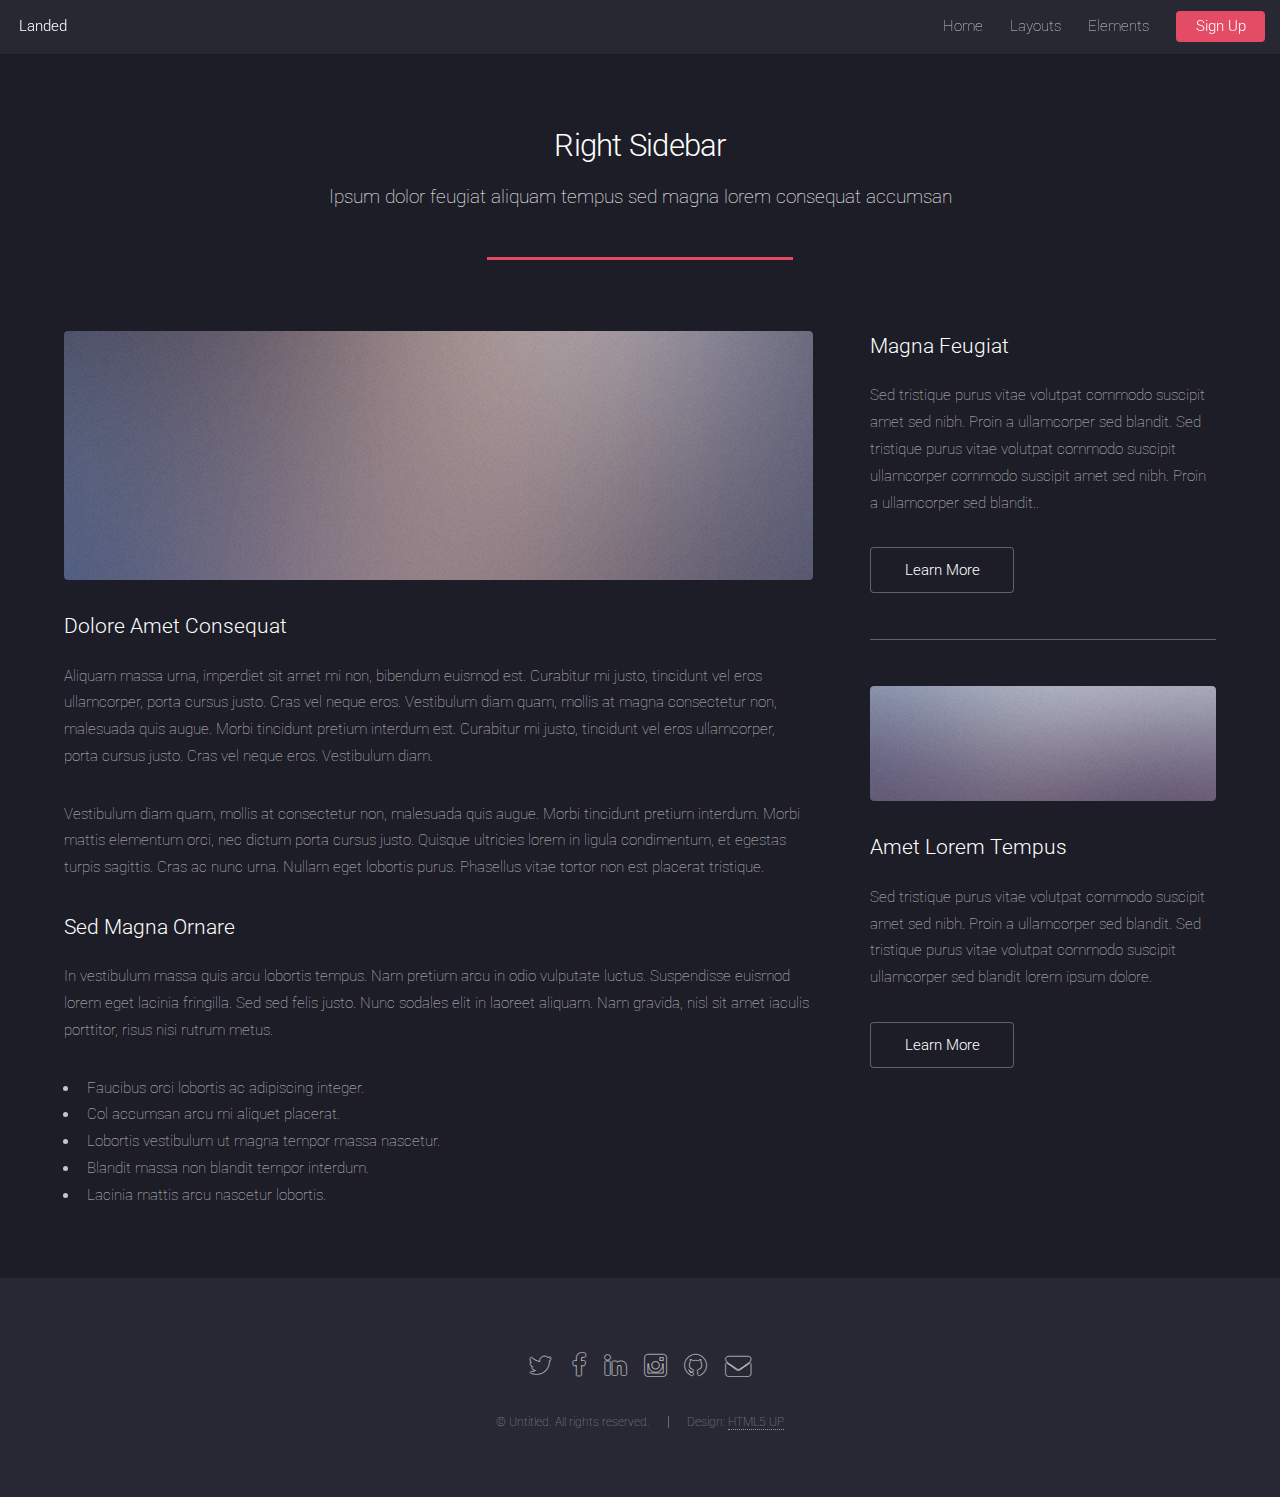
<file: template/html5up-landed_ok/right-sidebar.html>
<!DOCTYPE HTML>
<!--
	Landed by HTML5 UP
	html5up.net | @n33co
	Free for personal and commercial use under the CCA 3.0 license (html5up.net/license)
-->
<html>
	<head>
		<title>Right Sidebar - Landed by HTML5 UP</title>
		<meta http-equiv="content-type" content="text/html; charset=utf-8" />
		<meta name="description" content="" />
		<meta name="keywords" content="" />
		<!--[if lte IE 8]><script src="css/ie/html5shiv.js"></script><![endif]-->
		<script src="js/jquery.min.js"></script>
		<script src="js/jquery.scrolly.min.js"></script>
		<script src="js/jquery.dropotron.min.js"></script>
		<script src="js/jquery.scrollex.min.js"></script>
		<script src="js/skel.min.js"></script>
		<script src="js/skel-layers.min.js"></script>
		<script src="js/init.js"></script>
		<noscript>
			<link rel="stylesheet" href="css/skel.css" />
			<link rel="stylesheet" href="css/style.css" />
			<link rel="stylesheet" href="css/style-xlarge.css" />
		</noscript>
		<!--[if lte IE 9]><link rel="stylesheet" href="css/ie/v9.css" /><![endif]-->
		<!--[if lte IE 8]><link rel="stylesheet" href="css/ie/v8.css" /><![endif]-->
	</head>
	<body>

		<!-- Header -->
			<header id="header" class="skel-layers-fixed">
				<h1 id="logo"><a href="index.html">Landed</a></h1>
				<nav id="nav">
					<ul>
						<li><a href="index.html">Home</a></li>
						<li>
							<a href="">Layouts</a>
							<ul>
								<li><a href="left-sidebar.html">Left Sidebar</a></li>
								<li><a href="right-sidebar.html">Right Sidebar</a></li>
								<li><a href="no-sidebar.html">No Sidebar</a></li>
								<li>
									<a href="">Submenu</a>
									<ul>
										<li><a href="#">Option 1</a></li>
										<li><a href="#">Option 2</a></li>
										<li><a href="#">Option 3</a></li>
										<li><a href="#">Option 4</a></li>
									</ul>
								</li>
							</ul>
						</li>
						<li><a href="elements.html">Elements</a></li>
						<li><a href="#" class="button special">Sign Up</a></li>
					</ul>
				</nav>
			</header>

		<!-- Main -->
			<div id="main" class="wrapper style1">
				<div class="container">
					<header class="major">
						<h2>Right Sidebar</h2>
						<p>Ipsum dolor feugiat aliquam tempus sed magna lorem consequat accumsan</p>
					</header>
					<div class="row 150%">
						<div class="8u 12u$(medium)">

							<!-- Content -->
								<section id="content">
									<a href="#" class="image fit"><img src="images/pic06.jpg" alt="" /></a>
									<h3>Dolore Amet Consequat</h3>
									<p>Aliquam massa urna, imperdiet sit amet mi non, bibendum euismod est. Curabitur mi justo, tincidunt vel eros ullamcorper, porta cursus justo. Cras vel neque eros. Vestibulum diam quam, mollis at magna consectetur non, malesuada quis augue. Morbi tincidunt pretium interdum est. Curabitur mi justo, tincidunt vel eros ullamcorper, porta cursus justo. Cras vel neque eros. Vestibulum diam.</p>
									<p>Vestibulum diam quam, mollis at consectetur non, malesuada quis augue. Morbi tincidunt pretium interdum. Morbi mattis elementum orci, nec dictum porta cursus justo. Quisque ultricies lorem in ligula condimentum, et egestas turpis sagittis. Cras ac nunc urna. Nullam eget lobortis purus. Phasellus vitae tortor non est placerat tristique.</p>
									<h3>Sed Magna Ornare</h3>
									<p>In vestibulum massa quis arcu lobortis tempus. Nam pretium arcu in odio vulputate luctus. Suspendisse euismod lorem eget lacinia fringilla. Sed sed felis justo. Nunc sodales elit in laoreet aliquam. Nam gravida, nisl sit amet iaculis porttitor, risus nisi rutrum metus.</p>
									<ul>
										<li>Faucibus orci lobortis ac adipiscing integer.</li>
										<li>Col accumsan arcu mi aliquet placerat.</li>
										<li>Lobortis vestibulum ut magna tempor massa nascetur.</li>
										<li>Blandit massa non blandit tempor interdum.</li>
										<li>Lacinia mattis arcu nascetur lobortis.</li>
									</ul>
								</section>

						</div>
						<div class="4u$ 12u$(medium)">

							<!-- Sidebar -->
								<section id="sidebar">
									<section>
										<h3>Magna Feugiat</h3>
										<p>Sed tristique purus vitae volutpat commodo suscipit amet sed nibh. Proin a ullamcorper sed blandit. Sed tristique purus vitae volutpat commodo suscipit ullamcorper commodo suscipit amet sed nibh. Proin a ullamcorper sed blandit..</p>
										<footer>
											<ul class="actions">
												<li><a href="#" class="button">Learn More</a></li>
											</ul>
										</footer>
									</section>
									<hr />
									<section>
										<a href="#" class="image fit"><img src="images/pic07.jpg" alt="" /></a>
										<h3>Amet Lorem Tempus</h3>
										<p>Sed tristique purus vitae volutpat commodo suscipit amet sed nibh. Proin a ullamcorper sed blandit. Sed tristique purus vitae volutpat commodo suscipit ullamcorper sed blandit lorem ipsum dolore.</p>
										<footer>
											<ul class="actions">
												<li><a href="#" class="button">Learn More</a></li>
											</ul>
										</footer>
									</section>
								</section>

						</div>
					</div>
				</div>
			</div>

		<!-- Footer -->
			<footer id="footer">
				<ul class="icons">
					<li><a href="#" class="icon alt fa-twitter"><span class="label">Twitter</span></a></li>
					<li><a href="#" class="icon alt fa-facebook"><span class="label">Facebook</span></a></li>
					<li><a href="#" class="icon alt fa-linkedin"><span class="label">LinkedIn</span></a></li>
					<li><a href="#" class="icon alt fa-instagram"><span class="label">Instagram</span></a></li>
					<li><a href="#" class="icon alt fa-github"><span class="label">GitHub</span></a></li>
					<li><a href="#" class="icon alt fa-envelope"><span class="label">Email</span></a></li>
				</ul>
				<ul class="copyright">
					<li>&copy; Untitled. All rights reserved.</li><li>Design: <a href="http://html5up.net">HTML5 UP</a></li>
				</ul>
			</footer>

	</body>
</html>
</file>
<file: template/html5up-landed_ok/css/style-xlarge.css>
/*
	Landed by HTML5 UP
	html5up.net | @n33co
	Free for personal and commercial use under the CCA 3.0 license (html5up.net/license)
*/

/* Basic */

	body, input, select, textarea {
		font-size: 13pt;
	}
</file>
<file: template/html5up-landed_ok/css/ie/v9.css>
/*
	Landed by HTML5 UP
	html5up.net | @n33co
	Free for personal and commercial use under the CCA 3.0 license (html5up.net/license)
*/

/* Loader */

	body.landing:before, body.landing:after {
		display: none !important;
	}

/* Icon */

	.icon.alt {
		color: inherit !important;
	}

	.icon.major.alt:before {
		color: #ffffff !important;
	}

/* Banner */

	#banner:after {
		background-color: rgba(23, 24, 32, 0.95);
	}

/* Footer */

	#footer .icons .icon.alt:before {
		color: #ffffff !important;
	}
</file>
<file: template/html5up-landed_ok/css/ie/v8.css>
/*
	Landed by HTML5 UP
	html5up.net | @n33co
	Free for personal and commercial use under the CCA 3.0 license (html5up.net/license)
*/

/* Basic */

	body {
		color: #ffffff;
	}

	body, html, #skel-layers-wrapper {
		height: 100%;
	}

	blockquote {
		border-left: solid 4px #606067;
	}

	code {
		background: #32333b;
	}

	hr {
		border-bottom: solid 1px #606067;
	}

/* Icon */

	.icon.major {
		-ms-behavior: url("css/ie/PIE.htc");
	}

/* Image */

	.image {
		position: relative;
		-ms-behavior: url("css/ie/PIE.htc");
	}

		.image:before {
			display: none;
		}

		.image img {
			position: relative;
			-ms-behavior: url("css/ie/PIE.htc");
		}

/* Form */

	input[type="text"],
	input[type="password"],
	input[type="email"],
	select,
	textarea {
		position: relative;
		-ms-behavior: url("css/ie/PIE.htc");
	}

		input[type="text"]:focus,
		input[type="password"]:focus,
		input[type="email"]:focus,
		select:focus,
		textarea:focus {
			-ms-behavior: url("css/ie/PIE.htc");
		}

	input[type="text"],
	input[type="password"],
	input[type="email"] {
		line-height: 3em;
	}

	input[type="checkbox"],
	input[type="radio"] {
		font-size: 3em;
	}

		input[type="checkbox"] + label:before,
		input[type="radio"] + label:before {
			display: none;
		}

/* Table */

	table tbody tr {
		border: solid 1px #606067;
	}

	table thead {
		border-bottom: solid 1px #606067;
	}

	table tfoot {
		border-top: solid 1px #606067;
	}

	table.alt tbody tr td {
		border: solid 1px #606067;
	}

/* Button */

	input[type="submit"],
	input[type="reset"],
	input[type="button"],
	.button {
		border: solid 1px #ffffff !important;
	}

		input[type="submit"].special,
		input[type="reset"].special,
		input[type="button"].special,
		.button.special {
			border: 0 !important;
		}

/* Goto Next */

	.goto-next {
		display: none;
	}

/* Spotlight */

	.spotlight {
		height: 100%;
	}

		.spotlight .content {
			background: #272833;
		}

/* Wrapper */

	.wrapper.style2 input[type="text"]:focus,
	.wrapper.style2 input[type="password"]:focus,
	.wrapper.style2 input[type="email"]:focus,
	.wrapper.style2 select:focus,
	.wrapper.style2 textarea:focus {
		border-color: #ffffff;
	}

	.wrapper.style2 input[type="submit"].special:hover, .wrapper.style2 input[type="submit"].special:active,
	.wrapper.style2 input[type="reset"].special:hover,
	.wrapper.style2 input[type="reset"].special:active,
	.wrapper.style2 input[type="button"].special:hover,
	.wrapper.style2 input[type="button"].special:active,
	.wrapper.style2 .button.special:hover,
	.wrapper.style2 .button.special:active {
		color: #e44c65 !important;
	}

/* Dropotron */

	.dropotron {
		background: #272833;
		box-shadow: none !important;
		-ms-behavior: url("css/ie/PIE.htc");
	}

		.dropotron > li a, .dropotron > li span {
			color: #ffffff !important;
		}

		.dropotron.level-0 {
			margin-top: 0;
		}

			.dropotron.level-0:before {
				display: none;
			}

/* Header */

	#header {
		background: #272833;
	}

/* Banner */

	#banner {
		height: 100%;
	}

		#banner:before {
			height: 100%;
		}

		#banner:after {
			background-image: url("images/banner-overlay.png");
		}
</file>
<file: template/html5up-landed_ok/css/skel.css>
/* Resets (http://meyerweb.com/eric/tools/css/reset/ | v2.0 | 20110126 | License: none (public domain)) */

	html,body,div,span,applet,object,iframe,h1,h2,h3,h4,h5,h6,p,blockquote,pre,a,abbr,acronym,address,big,cite,code,del,dfn,em,img,ins,kbd,q,s,samp,small,strike,strong,sub,sup,tt,var,b,u,i,center,dl,dt,dd,ol,ul,li,fieldset,form,label,legend,table,caption,tbody,tfoot,thead,tr,th,td,article,aside,canvas,details,embed,figure,figcaption,footer,header,hgroup,menu,nav,output,ruby,section,summary,time,mark,audio,video{margin:0;padding:0;border:0;font-size:100%;font:inherit;vertical-align:baseline;}article,aside,details,figcaption,figure,footer,header,hgroup,menu,nav,section{display:block;}body{line-height:1;}ol,ul{list-style:none;}blockquote,q{quotes:none;}blockquote:before,blockquote:after,q:before,q:after{content:'';content:none;}table{border-collapse:collapse;border-spacing:0;}body{-webkit-text-size-adjust:none}

/* Box Model */

	*, *:before, *:after {
		-moz-box-sizing: border-box;
		-webkit-box-sizing: border-box;
		box-sizing: border-box;
	}

/* Container */

	.container {
		margin-left: auto;
		margin-right: auto;

		/* width: (containers) */
		width: 70em;
	}

	/* Modifiers */

		/* 125% */
			.container.\31 25\25 {
				width: 100%;

				/* max-width: (containers * 1.25) */
				max-width: 87.5em;

				/* min-width: (containers) */
				min-width: 70em;
			}

		/* 75% */
			.container.\37 5\25 {

				/* width: (containers * 0.75) */
				width: 52.5em;

			}

		/* 50% */
			.container.\35 0\25 {

				/* width: (containers * 0.50) */
				width: 35em;

			}

		/* 25% */
			.container.\32 5\25 {

				/* width: (containers * 0.25) */
				width: 17.5em;

			}

/* Grid */

	.row {
		border-bottom: solid 1px transparent;
	}

	.row > * {
		float: left;
	}

	.row:after, .row:before {
		content: '';
		display: block;
		clear: both;
		height: 0;
	}

	.row.uniform > * > :first-child {
		margin-top: 0;
	}

	.row.uniform > * > :last-child {
		margin-bottom: 0;
	}

	/* Gutters */

		/* Normal */

			.row > * {
				/* padding: (gutters.horizontal) 0 0 (gutters.vertical) */
				padding: 0 0 0 2.5em;
			}

			.row {
				/* margin: -(gutters.horizontal) 0 -1px -(gutters.vertical) */
				margin: 0 0 -1px -2.5em;
			}

			.row.uniform > * {
				/* padding: (gutters.vertical) 0 0 (gutters.vertical) */
				padding: 2.5em 0 0 2.5em;
			}

			.row.uniform {
				/* margin: -(gutters.vertical) 0 -1px -(gutters.vertical) */
				margin: -2.5em 0 -1px -2.5em;
			}

		/* 200% */

			.row.\32 00\25 > * {
				/* padding: (gutters.horizontal) 0 0 (gutters.vertical) */
				padding: 0 0 0 5em;
			}

			.row.\32 00\25 {
				/* margin: -(gutters.horizontal) 0 -1px -(gutters.vertical) */
				margin: 0 0 -1px -5em;
			}

			.row.uniform.\32 00\25 > * {
				/* padding: (gutters.vertical) 0 0 (gutters.vertical) */
				padding: 5em 0 0 5em;
			}

			.row.uniform.\32 00\25 {
				/* margin: -(gutters.vertical) 0 -1px -(gutters.vertical) */
				margin: -5em 0 -1px -5em;
			}

		/* 150% */

			.row.\31 50\25 > * {
				/* padding: (gutters.horizontal) 0 0 (gutters.vertical) */
				padding: 0 0 0 3.75em;
			}

			.row.\31 50\25 {
				/* margin: -(gutters.horizontal) 0 -1px -(gutters.vertical) */
				margin: 0 0 -1px -3.75em;
			}

			.row.uniform.\31 50\25 > * {
				/* padding: (gutters.vertical) 0 0 (gutters.vertical) */
				padding: 3.75em 0 0 3.75em;
			}

			.row.uniform.\31 50\25 {
				/* margin: -(gutters.vertical) 0 -1px -(gutters.vertical) */
				margin: -3.75em 0 -1px -3.75em;
			}

		/* 50% */

			.row.\35 0\25 > * {
				/* padding: (gutters.horizontal) 0 0 (gutters.vertical) */
				padding: 0 0 0 1.25em;
			}

			.row.\35 0\25 {
				/* margin: -(gutters.horizontal) 0 -1px -(gutters.vertical) */
				margin: 0 0 -1px -1.25em;
			}

			.row.uniform.\35 0\25 > * {
				/* padding: (gutters.vertical) 0 0 (gutters.vertical) */
				padding: 1.25em 0 0 1.25em;
			}

			.row.uniform.\35 0\25 {
				/* margin: -(gutters.vertical) 0 -1px -(gutters.vertical) */
				margin: -1.25em 0 -1px -1.25em;
			}

		/* 25% */

			.row.\32 5\25 > * {
				/* padding: (gutters.horizontal) 0 0 (gutters.vertical) */
				padding: 0 0 0 0.625em;
			}

			.row.\32 5\25 {
				/* margin: -(gutters.horizontal) 0 -1px -(gutters.vertical) */
				margin: 0 0 -1px -0.625em;
			}

			.row.uniform.\32 5\25 > * {
				/* padding: (gutters.vertical) 0 0 (gutters.vertical) */
				padding: 0.625em 0 0 0.625em;
			}

			.row.uniform.\32 5\25 {
				/* margin: -(gutters.vertical) 0 -1px -(gutters.vertical) */
				margin: -0.625em 0 -1px -0.625em;
			}

		/* 0% */

			.row.\30 \25 > * {
				padding: 0;
			}

			.row.\30 \25 {
				margin: 0 0 -1px 0;
			}

	/* Cells */

		.\31 2u, .\31 2u\24 { width: 100%; clear: none; margin-left: 0; }
		.\31 1u, .\31 1u\24 { width: 91.6666666667%; clear: none; margin-left: 0; }
		.\31 0u, .\31 0u\24 { width: 83.3333333333%; clear: none; margin-left: 0; }
		.\39 u, .\39 u\24 { width: 75%; clear: none; margin-left: 0; }
		.\38 u, .\38 u\24 { width: 66.6666666667%; clear: none; margin-left: 0; }
		.\37 u, .\37 u\24 { width: 58.3333333333%; clear: none; margin-left: 0; }
		.\36 u, .\36 u\24 { width: 50%; clear: none; margin-left: 0; }
		.\35 u, .\35 u\24 { width: 41.6666666667%; clear: none; margin-left: 0; }
		.\34 u, .\34 u\24 { width: 33.3333333333%; clear: none; margin-left: 0; }
		.\33 u, .\33 u\24 { width: 25%; clear: none; margin-left: 0; }
		.\32 u, .\32 u\24 { width: 16.6666666667%; clear: none; margin-left: 0; }
		.\31 u, .\31 u\24 { width: 8.3333333333%; clear: none; margin-left: 0; }

		.\31 2u\24 + *,
		.\31 1u\24 + *,
		.\31 0u\24 + *,
		.\39 u\24 + *,
		.\38 u\24 + *,
		.\37 u\24 + *,
		.\36 u\24 + *,
		.\35 u\24 + *,
		.\34 u\24 + *,
		.\33 u\24 + *,
		.\32 u\24 + *,
		.\31 u\24 + * {
			clear: left;
		}

		.\-11u { margin-left: 91.6666666667% }
		.\-10u { margin-left: 83.3333333333% }
		.\-9u { margin-left: 75% }
		.\-8u { margin-left: 66.6666666667% }
		.\-7u { margin-left: 58.3333333333% }
		.\-6u { margin-left: 50% }
		.\-5u { margin-left: 41.6666666667% }
		.\-4u { margin-left: 33.3333333333% }
		.\-3u { margin-left: 25% }
		.\-2u { margin-left: 16.6666666667% }
		.\-1u { margin-left: 8.3333333333% }
</file>
<file: template/html5up-landed_ok/css/style.css>
@import url(font-awesome.min.css);
@import url("http://fonts.googleapis.com/css?family=Roboto:100,300,100italic,300italic");

/*
	Landed by HTML5 UP
	html5up.net | @n33co
	Free for personal and commercial use under the CCA 3.0 license (html5up.net/license)
*/

/* Basic */

	html, body {
		background: #1c1d26;
	}

	body.is-loading *, body.is-loading *:before, body.is-loading *:after {
		-moz-animation: none !important;
		-webkit-animation: none !important;
		-o-animation: none !important;
		-ms-animation: none !important;
		animation: none !important;
		-moz-transition: none !important;
		-webkit-transition: none !important;
		-o-transition: none !important;
		-ms-transition: none !important;
		transition: none !important;
	}

	body, input, select, textarea {
		color: rgba(255, 255, 255, 0.75);
		font-family: "Roboto", Helvetica, sans-serif;
		font-size: 15pt;
		font-weight: 100;
		line-height: 1.75em;
	}

	a {
		-moz-transition: border-color 0.2s ease-in-out, color 0.2s ease-in-out;
		-webkit-transition: border-color 0.2s ease-in-out, color 0.2s ease-in-out;
		-o-transition: border-color 0.2s ease-in-out, color 0.2s ease-in-out;
		-ms-transition: border-color 0.2s ease-in-out, color 0.2s ease-in-out;
		transition: border-color 0.2s ease-in-out, color 0.2s ease-in-out;
		border-bottom: dotted 1px;
		color: #e44c65;
		text-decoration: none;
	}

		a:hover {
			color: #e44c65 !important;
			border-bottom-color: transparent;
		}

	strong, b {
		color: #ffffff;
		font-weight: 300;
	}

	em, i {
		font-style: italic;
	}

	p {
		margin: 0 0 2em 0;
	}

	h1, h2, h3, h4, h5, h6 {
		color: #ffffff;
		font-weight: 300;
		line-height: 1em;
		margin: 0 0 1em 0;
	}

		h1 a, h2 a, h3 a, h4 a, h5 a, h6 a {
			color: inherit;
			border: 0;
		}

	h2 {
		font-size: 2em;
		line-height: 1.5em;
		letter-spacing: -0.025em;
	}

	h3 {
		font-size: 1.35em;
		line-height: 1.5em;
	}

	h4 {
		font-size: 1.1em;
		line-height: 1.5em;
	}

	h5 {
		font-size: 0.9em;
		line-height: 1.5em;
	}

	h6 {
		font-size: 0.7em;
		line-height: 1.5em;
	}

	sub {
		font-size: 0.8em;
		position: relative;
		top: 0.5em;
	}

	sup {
		font-size: 0.8em;
		position: relative;
		top: -0.5em;
	}

	hr {
		border: 0;
		border-bottom: solid 1px rgba(255, 255, 255, 0.3);
		margin: 3em 0;
	}

		hr.major {
			margin: 4em 0;
		}

	blockquote {
		border-left: solid 4px rgba(255, 255, 255, 0.3);
		font-style: italic;
		margin: 0 0 2em 0;
		padding: 0.5em 0 0.5em 2em;
	}

	code {
		background: rgba(255, 255, 255, 0.075);
		border-radius: 4px;
		font-family: "Courier New", monospace;
		font-size: 0.9em;
		margin: 0 0.25em;
		padding: 0.25em 0.65em;
	}

	pre {
		-webkit-overflow-scrolling: touch;
		font-family: "Courier New", monospace;
		font-size: 0.9em;
		margin: 0 0 2em 0;
	}

		pre code {
			display: block;
			line-height: 1.75em;
			padding: 1em 1.5em;
			overflow-x: auto;
		}

	.align-left {
		text-align: left;
	}

	.align-center {
		text-align: center;
	}

	.align-right {
		text-align: right;
	}

/* Loader */
	@-moz-keyframes spinner-show { 0% { opacity: 0; } 100% { opacity: 1; } }
	@-webkit-keyframes spinner-show { 0% { opacity: 0; } 100% { opacity: 1; } }
	@-o-keyframes spinner-show { 0% { opacity: 0; } 100% { opacity: 1; } }
	@-ms-keyframes spinner-show { 0% { opacity: 0; } 100% { opacity: 1; } }
	@keyframes spinner-show { 0% { opacity: 0; } 100% { opacity: 1; } }
	@-moz-keyframes spinner-hide { 0% { color: rgba(255, 255, 255, 0.15); z-index: 100001; -moz-transform: scale(1) rotate(0deg); -webkit-transform: scale(1) rotate(0deg); -o-transform: scale(1) rotate(0deg); -ms-transform: scale(1) rotate(0deg); transform: scale(1) rotate(0deg); } 99% { color: #1c1d26; z-index: 100001; -moz-transform: scale(0.5) rotate(360deg); -webkit-transform: scale(0.5) rotate(360deg); -o-transform: scale(0.5) rotate(360deg); -ms-transform: scale(0.5) rotate(360deg); transform: scale(0.5) rotate(360deg); } 100% { color: #1c1d26; z-index: -1; -moz-transform: scale(0.5) rotate(360deg); -webkit-transform: scale(0.5) rotate(360deg); -o-transform: scale(0.5) rotate(360deg); -ms-transform: scale(0.5) rotate(360deg); transform: scale(0.5) rotate(360deg); } }
	@-webkit-keyframes spinner-hide { 0% { color: rgba(255, 255, 255, 0.15); z-index: 100001; -moz-transform: scale(1) rotate(0deg); -webkit-transform: scale(1) rotate(0deg); -o-transform: scale(1) rotate(0deg); -ms-transform: scale(1) rotate(0deg); transform: scale(1) rotate(0deg); } 99% { color: #1c1d26; z-index: 100001; -moz-transform: scale(0.5) rotate(360deg); -webkit-transform: scale(0.5) rotate(360deg); -o-transform: scale(0.5) rotate(360deg); -ms-transform: scale(0.5) rotate(360deg); transform: scale(0.5) rotate(360deg); } 100% { color: #1c1d26; z-index: -1; -moz-transform: scale(0.5) rotate(360deg); -webkit-transform: scale(0.5) rotate(360deg); -o-transform: scale(0.5) rotate(360deg); -ms-transform: scale(0.5) rotate(360deg); transform: scale(0.5) rotate(360deg); } }
	@-o-keyframes spinner-hide { 0% { color: rgba(255, 255, 255, 0.15); z-index: 100001; -moz-transform: scale(1) rotate(0deg); -webkit-transform: scale(1) rotate(0deg); -o-transform: scale(1) rotate(0deg); -ms-transform: scale(1) rotate(0deg); transform: scale(1) rotate(0deg); } 99% { color: #1c1d26; z-index: 100001; -moz-transform: scale(0.5) rotate(360deg); -webkit-transform: scale(0.5) rotate(360deg); -o-transform: scale(0.5) rotate(360deg); -ms-transform: scale(0.5) rotate(360deg); transform: scale(0.5) rotate(360deg); } 100% { color: #1c1d26; z-index: -1; -moz-transform: scale(0.5) rotate(360deg); -webkit-transform: scale(0.5) rotate(360deg); -o-transform: scale(0.5) rotate(360deg); -ms-transform: scale(0.5) rotate(360deg); transform: scale(0.5) rotate(360deg); } }
	@-ms-keyframes spinner-hide { 0% { color: rgba(255, 255, 255, 0.15); z-index: 100001; -moz-transform: scale(1) rotate(0deg); -webkit-transform: scale(1) rotate(0deg); -o-transform: scale(1) rotate(0deg); -ms-transform: scale(1) rotate(0deg); transform: scale(1) rotate(0deg); } 99% { color: #1c1d26; z-index: 100001; -moz-transform: scale(0.5) rotate(360deg); -webkit-transform: scale(0.5) rotate(360deg); -o-transform: scale(0.5) rotate(360deg); -ms-transform: scale(0.5) rotate(360deg); transform: scale(0.5) rotate(360deg); } 100% { color: #1c1d26; z-index: -1; -moz-transform: scale(0.5) rotate(360deg); -webkit-transform: scale(0.5) rotate(360deg); -o-transform: scale(0.5) rotate(360deg); -ms-transform: scale(0.5) rotate(360deg); transform: scale(0.5) rotate(360deg); } }
	@keyframes spinner-hide { 0% { color: rgba(255, 255, 255, 0.15); z-index: 100001; -moz-transform: scale(1) rotate(0deg); -webkit-transform: scale(1) rotate(0deg); -o-transform: scale(1) rotate(0deg); -ms-transform: scale(1) rotate(0deg); transform: scale(1) rotate(0deg); } 99% { color: #1c1d26; z-index: 100001; -moz-transform: scale(0.5) rotate(360deg); -webkit-transform: scale(0.5) rotate(360deg); -o-transform: scale(0.5) rotate(360deg); -ms-transform: scale(0.5) rotate(360deg); transform: scale(0.5) rotate(360deg); } 100% { color: #1c1d26; z-index: -1; -moz-transform: scale(0.5) rotate(360deg); -webkit-transform: scale(0.5) rotate(360deg); -o-transform: scale(0.5) rotate(360deg); -ms-transform: scale(0.5) rotate(360deg); transform: scale(0.5) rotate(360deg); } }
	@-moz-keyframes spinner-rotate { 0% { -moz-transform: scale(1) rotate(0deg); -webkit-transform: scale(1) rotate(0deg); -o-transform: scale(1) rotate(0deg); -ms-transform: scale(1) rotate(0deg); transform: scale(1) rotate(0deg); } 100% { -moz-transform: scale(1) rotate(360deg); -webkit-transform: scale(1) rotate(360deg); -o-transform: scale(1) rotate(360deg); -ms-transform: scale(1) rotate(360deg); transform: scale(1) rotate(360deg); } }
	@-webkit-keyframes spinner-rotate { 0% { -moz-transform: scale(1) rotate(0deg); -webkit-transform: scale(1) rotate(0deg); -o-transform: scale(1) rotate(0deg); -ms-transform: scale(1) rotate(0deg); transform: scale(1) rotate(0deg); } 100% { -moz-transform: scale(1) rotate(360deg); -webkit-transform: scale(1) rotate(360deg); -o-transform: scale(1) rotate(360deg); -ms-transform: scale(1) rotate(360deg); transform: scale(1) rotate(360deg); } }
	@-o-keyframes spinner-rotate { 0% { -moz-transform: scale(1) rotate(0deg); -webkit-transform: scale(1) rotate(0deg); -o-transform: scale(1) rotate(0deg); -ms-transform: scale(1) rotate(0deg); transform: scale(1) rotate(0deg); } 100% { -moz-transform: scale(1) rotate(360deg); -webkit-transform: scale(1) rotate(360deg); -o-transform: scale(1) rotate(360deg); -ms-transform: scale(1) rotate(360deg); transform: scale(1) rotate(360deg); } }
	@-ms-keyframes spinner-rotate { 0% { -moz-transform: scale(1) rotate(0deg); -webkit-transform: scale(1) rotate(0deg); -o-transform: scale(1) rotate(0deg); -ms-transform: scale(1) rotate(0deg); transform: scale(1) rotate(0deg); } 100% { -moz-transform: scale(1) rotate(360deg); -webkit-transform: scale(1) rotate(360deg); -o-transform: scale(1) rotate(360deg); -ms-transform: scale(1) rotate(360deg); transform: scale(1) rotate(360deg); } }
	@keyframes spinner-rotate { 0% { -moz-transform: scale(1) rotate(0deg); -webkit-transform: scale(1) rotate(0deg); -o-transform: scale(1) rotate(0deg); -ms-transform: scale(1) rotate(0deg); transform: scale(1) rotate(0deg); } 100% { -moz-transform: scale(1) rotate(360deg); -webkit-transform: scale(1) rotate(360deg); -o-transform: scale(1) rotate(360deg); -ms-transform: scale(1) rotate(360deg); transform: scale(1) rotate(360deg); } }
	@-moz-keyframes overlay-hide { 0% { opacity: 1; z-index: 100000; } 15% { opacity: 1; z-index: 100000; } 99% { opacity: 0; z-index: 100000; } 100% { opacity: 0; z-index: -1; } }
	@-webkit-keyframes overlay-hide { 0% { opacity: 1; z-index: 100000; } 15% { opacity: 1; z-index: 100000; } 99% { opacity: 0; z-index: 100000; } 100% { opacity: 0; z-index: -1; } }
	@-o-keyframes overlay-hide { 0% { opacity: 1; z-index: 100000; } 15% { opacity: 1; z-index: 100000; } 99% { opacity: 0; z-index: 100000; } 100% { opacity: 0; z-index: -1; } }
	@-ms-keyframes overlay-hide { 0% { opacity: 1; z-index: 100000; } 15% { opacity: 1; z-index: 100000; } 99% { opacity: 0; z-index: 100000; } 100% { opacity: 0; z-index: -1; } }
	@keyframes overlay-hide { 0% { opacity: 1; z-index: 100000; } 15% { opacity: 1; z-index: 100000; } 99% { opacity: 0; z-index: 100000; } 100% { opacity: 0; z-index: -1; } }

	body.landing {
		text-decoration: none;
	}

		body.landing:before {
			-moz-osx-font-smoothing: grayscale;
			-webkit-font-smoothing: antialiased;
			font-family: FontAwesome;
			font-style: normal;
			font-weight: normal;
			text-transform: none !important;
		}

		body.landing:before {
			-moz-animation: spinner-show 1.5s 1 0.25s ease forwards, spinner-hide 0.25s ease-in-out forwards !important;
			-webkit-animation: spinner-show 1.5s 1 0.25s ease forwards, spinner-hide 0.25s ease-in-out forwards !important;
			-o-animation: spinner-show 1.5s 1 0.25s ease forwards, spinner-hide 0.25s ease-in-out forwards !important;
			-ms-animation: spinner-show 1.5s 1 0.25s ease forwards, spinner-hide 0.25s ease-in-out forwards !important;
			animation: spinner-show 1.5s 1 0.25s ease forwards, spinner-hide 0.25s ease-in-out forwards !important;
			-moz-transform-origin: 50% 50%;
			-webkit-transform-origin: 50% 50%;
			-o-transform-origin: 50% 50%;
			-ms-transform-origin: 50% 50%;
			transform-origin: 50% 50%;
			color: rgba(255, 255, 255, 0.15);
			content: '\f1ce';
			cursor: default;
			display: block;
			font-size: 2em;
			height: 2em;
			left: 50%;
			line-height: 2em;
			margin: -1em 0 0 -1em;
			opacity: 0;
			position: fixed;
			text-align: center;
			top: 50%;
			width: 2em;
			z-index: -1;
		}

		body.landing:after {
			-moz-animation: overlay-hide 1.5s ease-in forwards !important;
			-webkit-animation: overlay-hide 1.5s ease-in forwards !important;
			-o-animation: overlay-hide 1.5s ease-in forwards !important;
			-ms-animation: overlay-hide 1.5s ease-in forwards !important;
			animation: overlay-hide 1.5s ease-in forwards !important;
			background: #1c1d26;
			content: '';
			display: block;
			height: 100%;
			left: 0;
			opacity: 0;
			position: fixed;
			top: 0;
			width: 100%;
			z-index: -1;
		}

		body.landing.is-loading:before {
			-moz-animation: spinner-show 1.5s 1 0.25s ease forwards, spinner-rotate 0.75s infinite linear !important;
			-webkit-animation: spinner-show 1.5s 1 0.25s ease forwards, spinner-rotate 0.75s infinite linear !important;
			-o-animation: spinner-show 1.5s 1 0.25s ease forwards, spinner-rotate 0.75s infinite linear !important;
			-ms-animation: spinner-show 1.5s 1 0.25s ease forwards, spinner-rotate 0.75s infinite linear !important;
			animation: spinner-show 1.5s 1 0.25s ease forwards, spinner-rotate 0.75s infinite linear !important;
			z-index: 100001;
		}

		body.landing.is-loading:after {
			-moz-animation: none !important;
			-webkit-animation: none !important;
			-o-animation: none !important;
			-ms-animation: none !important;
			animation: none !important;
			opacity: 1;
			z-index: 100000;
		}

	@media (-webkit-min-device-pixel-ratio: 2) {
		body.landing:before {
			line-height: 2.025em;
		}
	}

/* Section/Article */

	section.special, article.special {
		text-align: center;
	}

	header p {
		color: #ffffff;
		position: relative;
		margin: 0 0 1.5em 0;
	}

	header h2 + p {
		font-size: 1.25em;
		margin-top: -1em;
		line-height: 1.75em;
	}

	header h3 + p {
		font-size: 1.1em;
		margin-top: -0.8em;
		line-height: 1.75em;
	}

	header h4 + p,
	header h5 + p,
	header h6 + p {
		font-size: 0.9em;
		margin-top: -0.6em;
		line-height: 1.5em;
	}

	header.major {
		margin: 0 0 4em 0;
		position: relative;
		text-align: center;
	}

		header.major:after {
			background: #e44c65;
			content: '';
			display: inline-block;
			height: 0.2em;
			max-width: 20em;
			width: 75%;
		}

	footer.major {
		margin: 4em 0 0 0;
	}

/* Form */

	form {
		margin: 0 0 2em 0;
	}

	label {
		color: #ffffff;
		display: block;
		font-size: 0.9em;
		font-weight: 300;
		margin: 0 0 1em 0;
	}

	input[type="text"],
	input[type="password"],
	input[type="email"],
	select,
	textarea {
		-moz-appearance: none;
		-webkit-appearance: none;
		-o-appearance: none;
		-ms-appearance: none;
		appearance: none;
		-moz-transition: border-color 0.2s ease-in-out;
		-webkit-transition: border-color 0.2s ease-in-out;
		-o-transition: border-color 0.2s ease-in-out;
		-ms-transition: border-color 0.2s ease-in-out;
		transition: border-color 0.2s ease-in-out;
		background: transparent;
		border-radius: 4px;
		border: solid 1px rgba(255, 255, 255, 0.3);
		color: inherit;
		display: block;
		outline: 0;
		padding: 0 1em;
		text-decoration: none;
		width: 100%;
	}

		input[type="text"]:invalid,
		input[type="password"]:invalid,
		input[type="email"]:invalid,
		select:invalid,
		textarea:invalid {
			box-shadow: none;
		}

		input[type="text"]:focus,
		input[type="password"]:focus,
		input[type="email"]:focus,
		select:focus,
		textarea:focus {
			border-color: #e44c65;
		}

	.select-wrapper {
		text-decoration: none;
		display: block;
		position: relative;
	}

		.select-wrapper:before {
			-moz-osx-font-smoothing: grayscale;
			-webkit-font-smoothing: antialiased;
			font-family: FontAwesome;
			font-style: normal;
			font-weight: normal;
			text-transform: none !important;
		}

		.select-wrapper:before {
			color: rgba(255, 255, 255, 0.3);
			content: '\f078';
			display: block;
			height: 3em;
			line-height: 3em;
			pointer-events: none;
			position: absolute;
			right: 0;
			text-align: center;
			top: 0;
			width: 3em;
		}

		.select-wrapper select::-ms-expand {
			display: none;
		}

	input[type="text"],
	input[type="password"],
	input[type="email"],
	select {
		height: 3em;
	}

	textarea {
		padding: 0.75em 1em;
	}

	select option {
		background-color: #1c1d26;
		color: #ffffff;
	}

	select:focus::-ms-value {
		background: transparent;
	}

	input[type="checkbox"],
	input[type="radio"] {
		-moz-appearance: none;
		-webkit-appearance: none;
		-o-appearance: none;
		-ms-appearance: none;
		appearance: none;
		display: block;
		float: left;
		margin-right: -2em;
		opacity: 0;
		width: 1em;
		z-index: -1;
	}

		input[type="checkbox"] + label,
		input[type="radio"] + label {
			text-decoration: none;
			color: rgba(255, 255, 255, 0.75);
			cursor: pointer;
			display: inline-block;
			font-size: 1em;
			font-weight: 100;
			padding-left: 2.55em;
			padding-right: 0.75em;
			position: relative;
		}

			input[type="checkbox"] + label:before,
			input[type="radio"] + label:before {
				-moz-osx-font-smoothing: grayscale;
				-webkit-font-smoothing: antialiased;
				font-family: FontAwesome;
				font-style: normal;
				font-weight: normal;
				text-transform: none !important;
			}

			input[type="checkbox"] + label:before,
			input[type="radio"] + label:before {
				border-radius: 4px;
				border: solid 1px rgba(255, 255, 255, 0.3);
				content: '';
				display: inline-block;
				height: 1.8em;
				left: 0;
				line-height: 1.725em;
				position: absolute;
				text-align: center;
				top: 0;
				width: 1.8em;
			}

		input[type="checkbox"]:checked + label:before,
		input[type="radio"]:checked + label:before {
			background: rgba(255, 255, 255, 0.25);
			color: #ffffff;
			content: '\f00c';
		}

		input[type="checkbox"]:focus + label:before,
		input[type="radio"]:focus + label:before {
			border-color: #e44c65;
		}

	input[type="checkbox"] + label:before {
		border-radius: 4px;
	}

	input[type="radio"] + label:before {
		border-radius: 100%;
	}

	::-webkit-input-placeholder {
		color: rgba(255, 255, 255, 0.5) !important;
		opacity: 1.0;
	}

	:-moz-placeholder {
		color: rgba(255, 255, 255, 0.5) !important;
		opacity: 1.0;
	}

	::-moz-placeholder {
		color: rgba(255, 255, 255, 0.5) !important;
		opacity: 1.0;
	}

	:-ms-input-placeholder {
		color: rgba(255, 255, 255, 0.5) !important;
		opacity: 1.0;
	}

	.formerize-placeholder {
		color: rgba(255, 255, 255, 0.5) !important;
		opacity: 1.0;
	}

/* Box */

	.box {
		border-radius: 4px;
		border: solid 1px rgba(255, 255, 255, 0.3);
		margin-bottom: 2em;
		padding: 1.5em;
	}

		.box > :last-child,
		.box > :last-child > :last-child,
		.box > :last-child > :last-child > :last-child {
			margin-bottom: 0;
		}

		.box.alt {
			border: 0;
			border-radius: 0;
			padding: 0;
		}

/* Icon */

	.icon {
		text-decoration: none;
		border-bottom: none;
		position: relative;
	}

		.icon:before {
			-moz-osx-font-smoothing: grayscale;
			-webkit-font-smoothing: antialiased;
			font-family: FontAwesome;
			font-style: normal;
			font-weight: normal;
			text-transform: none !important;
		}

		.icon > .label {
			display: none;
		}

		.icon.alt {
			text-decoration: none;
		}

			.icon.alt:before {
				-moz-osx-font-smoothing: grayscale;
				-webkit-font-smoothing: antialiased;
				font-family: FontAwesome;
				font-style: normal;
				font-weight: normal;
				text-transform: none !important;
			}

			.icon.alt:before {
				color: #1c1d26 !important;
				text-shadow: 1px 0 0 #ffffff, -1px 0 0 #ffffff, 0 1px 0 #ffffff, 0 -1px 0 #ffffff;
			}

		.icon.major {
			background: #272833;
			border-radius: 100%;
			cursor: default;
			display: inline-block;
			height: 6em;
			line-height: 6em;
			margin: 0 0 2em 0;
			text-align: center;
			width: 6em;
		}

			.icon.major:before {
				font-size: 2.25em;
			}

			.icon.major.alt {
				text-decoration: none;
			}

				.icon.major.alt:before {
					-moz-osx-font-smoothing: grayscale;
					-webkit-font-smoothing: antialiased;
					font-family: FontAwesome;
					font-style: normal;
					font-weight: normal;
					text-transform: none !important;
				}

				.icon.major.alt:before {
					color: #272833 !important;
					text-shadow: 1px 0 0 #ffffff, -1px 0 0 #ffffff, 0 1px 0 #ffffff, 0 -1px 0 #ffffff;
				}

/* Image */

	.image {
		border-radius: 4px;
		border: 0;
		display: inline-block;
		position: relative;
		overflow: hidden;
	}

		.image:before {
			content: '';
			display: block;
			position: absolute;
			left: 0;
			top: 0;
			background-image: url("images/overlay.png");
			width: 100%;
			height: 100%;
			z-index: 1;
		}

		.image img {
			border-radius: 4px;
			display: block;
		}

		.image.left {
			float: left;
			margin: 0 1.5em 1em 0;
			top: 0.25em;
		}

		.image.right {
			float: right;
			margin: 0 0 1em 1.5em;
			top: 0.25em;
		}

		.image.left, .image.right {
			max-width: 40%;
		}

			.image.left img, .image.right img {
				width: 100%;
			}

		.image.fit {
			display: block;
			margin: 0 0 2em 0;
			width: 100%;
		}

			.image.fit img {
				width: 100%;
			}

/* List */

	ol {
		list-style: decimal;
		margin: 0 0 2em 0;
		padding-left: 1.25em;
	}

		ol li {
			padding-left: 0.25em;
		}

	ul {
		list-style: disc;
		margin: 0 0 2em 0;
		padding-left: 1em;
	}

		ul li {
			padding-left: 0.5em;
		}

		ul.alt {
			list-style: none;
			padding-left: 0;
		}

			ul.alt li {
				border-top: solid 1px rgba(255, 255, 255, 0.3);
				padding: 0.5em 0;
			}

				ul.alt li:first-child {
					border-top: 0;
					padding-top: 0;
				}

		ul.icons {
			cursor: default;
			list-style: none;
			padding-left: 0;
		}

			ul.icons li {
				display: inline-block;
				height: 2.5em;
				line-height: 2.5em;
				padding: 0 0.5em;
			}

				ul.icons li .icon {
					font-size: 0.8em;
				}

					ul.icons li .icon:before {
						font-size: 2em;
					}

		ul.actions {
			cursor: default;
			list-style: none;
			padding-left: 0;
		}

			ul.actions li {
				display: inline-block;
				padding: 0 1em 0 0;
				vertical-align: middle;
			}

				ul.actions li:last-child {
					padding-right: 0;
				}

			ul.actions.small li {
				padding: 0 0.5em 0 0;
			}

			ul.actions.vertical li {
				display: block;
				padding: 1em 0 0 0;
			}

				ul.actions.vertical li:first-child {
					padding-top: 0;
				}

				ul.actions.vertical li > * {
					margin-bottom: 0;
				}

			ul.actions.vertical.small li {
				padding: 0.5em 0 0 0;
			}

				ul.actions.vertical.small li:first-child {
					padding-top: 0;
				}

			ul.actions.fit {
				display: table;
				margin-left: -1em;
				padding: 0;
				table-layout: fixed;
				width: calc(100% + 1em);
			}

				ul.actions.fit li {
					display: table-cell;
					padding: 0 0 0 1em;
				}

					ul.actions.fit li > * {
						margin-bottom: 0;
					}

				ul.actions.fit.small {
					margin-left: -0.5em;
					width: calc(100% + 0.5em);
				}

					ul.actions.fit.small li {
						padding: 0 0 0 0.5em;
					}

	dl {
		margin: 0 0 2em 0;
	}

/* Table */

	.table-wrapper {
		-webkit-overflow-scrolling: touch;
		overflow-x: auto;
	}

	table {
		margin: 0 0 2em 0;
		width: 100%;
	}

		table tbody tr {
			border: solid 1px rgba(255, 255, 255, 0.3);
			border-left: 0;
			border-right: 0;
		}

			table tbody tr:nth-child(2n + 1) {
				background-color: rgba(255, 255, 255, 0.075);
			}

		table td {
			padding: 0.75em 0.75em;
		}

		table th {
			color: #ffffff;
			font-size: 0.9em;
			font-weight: 300;
			padding: 0 0.75em 0.75em 0.75em;
			text-align: left;
		}

		table thead {
			border-bottom: solid 1px rgba(255, 255, 255, 0.3);
		}

		table tfoot {
			border-top: solid 1px rgba(255, 255, 255, 0.3);
		}

		table.alt {
			border-collapse: separate;
		}

			table.alt tbody tr td {
				border: solid 1px rgba(255, 255, 255, 0.3);
				border-left-width: 0;
				border-top-width: 0;
			}

				table.alt tbody tr td:first-child {
					border-left-width: 1px;
				}

			table.alt tbody tr:first-child td {
				border-top-width: 1px;
			}

			table.alt thead {
				border-bottom: 0;
			}

			table.alt tfoot {
				border-top: 0;
			}

/* Button */

	input[type="submit"],
	input[type="reset"],
	input[type="button"],
	.button {
		-moz-appearance: none;
		-webkit-appearance: none;
		-o-appearance: none;
		-ms-appearance: none;
		appearance: none;
		-moz-transition: background-color 0.2s ease-in-out, color 0.2s ease-in-out, box-shadow 0.2s ease-in-out;
		-webkit-transition: background-color 0.2s ease-in-out, color 0.2s ease-in-out, box-shadow 0.2s ease-in-out;
		-o-transition: background-color 0.2s ease-in-out, color 0.2s ease-in-out, box-shadow 0.2s ease-in-out;
		-ms-transition: background-color 0.2s ease-in-out, color 0.2s ease-in-out, box-shadow 0.2s ease-in-out;
		transition: background-color 0.2s ease-in-out, color 0.2s ease-in-out, box-shadow 0.2s ease-in-out;
		background-color: transparent;
		border-radius: 4px;
		border: 0;
		box-shadow: inset 0 0 0 1px rgba(255, 255, 255, 0.3);
		color: #ffffff !important;
		cursor: pointer;
		display: inline-block;
		font-weight: 300;
		height: 3em;
		line-height: 3em;
		padding: 0 2.25em;
		text-align: center;
		text-decoration: none;
		white-space: nowrap;
	}

		input[type="submit"]:hover, input[type="submit"]:active,
		input[type="reset"]:hover,
		input[type="reset"]:active,
		input[type="button"]:hover,
		input[type="button"]:active,
		.button:hover,
		.button:active {
			box-shadow: inset 0 0 0 1px #e44c65;
			color: #e44c65 !important;
		}

		input[type="submit"]:active,
		input[type="reset"]:active,
		input[type="button"]:active,
		.button:active {
			background-color: rgba(228, 76, 101, 0.15);
		}

		input[type="submit"].icon:before,
		input[type="reset"].icon:before,
		input[type="button"].icon:before,
		.button.icon:before {
			margin-right: 0.5em;
		}

		input[type="submit"].fit,
		input[type="reset"].fit,
		input[type="button"].fit,
		.button.fit {
			display: block;
			margin: 0 0 1em 0;
			width: 100%;
		}

		input[type="submit"].small,
		input[type="reset"].small,
		input[type="button"].small,
		.button.small {
			font-size: 0.8em;
		}

		input[type="submit"].big,
		input[type="reset"].big,
		input[type="button"].big,
		.button.big {
			font-size: 1.35em;
		}

		input[type="submit"].special,
		input[type="reset"].special,
		input[type="button"].special,
		.button.special {
			background-color: #e44c65;
			box-shadow: none;
			color: #ffffff !important;
		}

			input[type="submit"].special:hover,
			input[type="reset"].special:hover,
			input[type="button"].special:hover,
			.button.special:hover {
				background-color: #e76278;
			}

			input[type="submit"].special:active,
			input[type="reset"].special:active,
			input[type="button"].special:active,
			.button.special:active {
				background-color: #e13652;
			}

		input[type="submit"].disabled, input[type="submit"]:disabled,
		input[type="reset"].disabled,
		input[type="reset"]:disabled,
		input[type="button"].disabled,
		input[type="button"]:disabled,
		.button.disabled,
		.button:disabled {
			background-color: rgba(255, 255, 255, 0.3) !important;
			box-shadow: none !important;
			color: #ffffff !important;
			cursor: default;
			opacity: 0.25;
		}

/* Goto Next */

	.goto-next {
		border: 0;
		bottom: 0;
		display: block;
		height: 5em;
		left: 50%;
		margin: 0 0 0 -5em;
		overflow: hidden;
		position: absolute;
		text-indent: 10em;
		white-space: nowrap;
		width: 10em;
		z-index: 1;
	}

		.goto-next:before {
			background-image: url("images/arrow.svg");
			background-position: center center;
			background-repeat: no-repeat;
			background-size: contain;
			content: '';
			display: block;
			height: 1.5em;
			left: 50%;
			margin: -0.75em 0 0 -1em;
			position: absolute;
			top: 50%;
			width: 2em;
			z-index: 1;
		}

/* Spotlight */

	.spotlight {
		background-attachment: fixed;
		background-position: center center;
		background-size: cover;
		box-shadow: 0 0.25em 0.5em 0 rgba(0, 0, 0, 0.25);
		height: 100vh;
		overflow: hidden;
		position: relative;
	}

		.spotlight:nth-last-of-type(1) {
			z-index: 1;
		}

		.spotlight:nth-last-of-type(2) {
			z-index: 2;
		}

		.spotlight:nth-last-of-type(3) {
			z-index: 3;
		}

		.spotlight:nth-last-of-type(4) {
			z-index: 4;
		}

		.spotlight:nth-last-of-type(5) {
			z-index: 5;
		}

		.spotlight:nth-last-of-type(6) {
			z-index: 6;
		}

		.spotlight:nth-last-of-type(7) {
			z-index: 7;
		}

		.spotlight:nth-last-of-type(8) {
			z-index: 8;
		}

		.spotlight:nth-last-of-type(9) {
			z-index: 9;
		}

		.spotlight:nth-last-of-type(10) {
			z-index: 10;
		}

		.spotlight:nth-last-of-type(11) {
			z-index: 11;
		}

		.spotlight:nth-last-of-type(12) {
			z-index: 12;
		}

		.spotlight:nth-last-of-type(13) {
			z-index: 13;
		}

		.spotlight:nth-last-of-type(14) {
			z-index: 14;
		}

		.spotlight:nth-last-of-type(15) {
			z-index: 15;
		}

		.spotlight:nth-last-of-type(16) {
			z-index: 16;
		}

		.spotlight:nth-last-of-type(17) {
			z-index: 17;
		}

		.spotlight:nth-last-of-type(18) {
			z-index: 18;
		}

		.spotlight:nth-last-of-type(19) {
			z-index: 19;
		}

		.spotlight:nth-last-of-type(20) {
			z-index: 20;
		}

		.spotlight:before {
			background-image: url("images/overlay.png");
			content: '';
			display: block;
			height: 100%;
			left: 0;
			top: 0;
			width: 100%;
		}

		.spotlight .image.main {
			display: none;
		}

			.spotlight .image.main img {
				position: relative;
			}

		.spotlight .content {
			-moz-transform: -moz-translate(0,0);
			-webkit-transform: -webkit-translate(0,0);
			-o-transform: -o-translate(0,0);
			-ms-transform: -ms-translate(0,0);
			transform: translate(0,0);
			-moz-transition: -moz-transform 1s ease, opacity 1s ease;
			-webkit-transition: -webkit-transform 1s ease, opacity 1s ease;
			-o-transition: -o-transform 1s ease, opacity 1s ease;
			-ms-transition: -ms-transform 1s ease, opacity 1s ease;
			transition: transform 1s ease, opacity 1s ease;
			background: rgba(23, 24, 32, 0.95);
			border-style: solid;
			opacity: 1;
			position: absolute;
		}

		.spotlight .goto-next {
			-moz-transform: -moz-translate(0,0);
			-webkit-transform: -webkit-translate(0,0);
			-o-transform: -o-translate(0,0);
			-ms-transform: -ms-translate(0,0);
			transform: translate(0,0);
			-moz-transition: -moz-transform 0.75s ease, opacity 1s ease-in;
			-webkit-transition: -webkit-transform 0.75s ease, opacity 1s ease-in;
			-o-transition: -o-transform 0.75s ease, opacity 1s ease-in;
			-ms-transition: -ms-transform 0.75s ease, opacity 1s ease-in;
			transition: transform 0.75s ease, opacity 1s ease-in;
			-moz-transition-delay: 0.5s;
			-webkit-transition-delay: 0.5s;
			-o-transition-delay: 0.5s;
			-ms-transition-delay: 0.5s;
			transition-delay: 0.5s;
			opacity: 1;
		}

		.spotlight.top .content, .spotlight.bottom .content {
			left: 0;
			padding: 5.1em 0 3.1em 0;
			width: 100%;
		}

		.spotlight.top .content {
			border-bottom-width: 0.35em;
			top: 0;
		}

		.spotlight.bottom .content {
			border-top-width: 0.35em;
			bottom: 0;
		}

		.spotlight.left .content, .spotlight.right .content {
			height: 101%;
			padding: 6em 3em;
			top: 0;
			width: 28em;
		}

		.spotlight.left .content {
			border-right-width: 0.35em;
			left: 0;
		}

		.spotlight.right .content {
			border-left-width: 0.35em;
			right: 0;
		}

		.spotlight.style1 .content {
			border-color: #e44c65;
		}

		.spotlight.style2 .content {
			border-color: #5480f1;
		}

		.spotlight.style3 .content {
			border-color: #39c088;
		}

		.spotlight.inactive .content {
			opacity: 0;
		}

		.spotlight.inactive .goto-next {
			-moz-transform: translate(0,1.5em);
			-webkit-transform: translate(0,1.5em);
			-o-transform: translate(0,1.5em);
			-ms-transform: translate(0,1.5em);
			transform: translate(0,1.5em);
			opacity: 0;
		}

		.spotlight.inactive.top .content {
			-moz-transform: translate(0,-5em);
			-webkit-transform: translate(0,-5em);
			-o-transform: translate(0,-5em);
			-ms-transform: translate(0,-5em);
			transform: translate(0,-5em);
		}

		.spotlight.inactive.bottom .content {
			-moz-transform: translate(0,5em);
			-webkit-transform: translate(0,5em);
			-o-transform: translate(0,5em);
			-ms-transform: translate(0,5em);
			transform: translate(0,5em);
		}

		.spotlight.inactive.left .content {
			-moz-transform: translate(-5em,0);
			-webkit-transform: translate(-5em,0);
			-o-transform: translate(-5em,0);
			-ms-transform: translate(-5em,0);
			transform: translate(-5em,0);
		}

		.spotlight.inactive.right .content {
			-moz-transform: translate(5em,0);
			-webkit-transform: translate(5em,0);
			-o-transform: translate(5em,0);
			-ms-transform: translate(5em,0);
			transform: translate(5em,0);
		}

	body.is-touch .spotlight {
		background-attachment: scroll;
	}

/* Wrapper */

	.wrapper {
		padding: 6em 0 4em 0;
	}

		.wrapper.style2 {
			background: #e44c65;
		}

			.wrapper.style2 input[type="text"]:focus,
			.wrapper.style2 input[type="password"]:focus,
			.wrapper.style2 input[type="email"]:focus,
			.wrapper.style2 select:focus,
			.wrapper.style2 textarea:focus {
				border-color: rgba(255, 255, 255, 0.5);
			}

			.wrapper.style2 input[type="submit"]:hover, .wrapper.style2 input[type="submit"]:active,
			.wrapper.style2 input[type="reset"]:hover,
			.wrapper.style2 input[type="reset"]:active,
			.wrapper.style2 input[type="button"]:hover,
			.wrapper.style2 input[type="button"]:active,
			.wrapper.style2 .button:hover,
			.wrapper.style2 .button:active {
				background-color: rgba(255, 255, 255, 0.075) !important;
				box-shadow: inset 0 0 0 1px rgba(255, 255, 255, 0.5) !important;
				color: #ffffff !important;
			}

			.wrapper.style2 input[type="submit"]:active,
			.wrapper.style2 input[type="reset"]:active,
			.wrapper.style2 input[type="button"]:active,
			.wrapper.style2 .button:active {
				background-color: rgba(255, 255, 255, 0.25) !important;
			}

			.wrapper.style2 input[type="submit"].special,
			.wrapper.style2 input[type="reset"].special,
			.wrapper.style2 input[type="button"].special,
			.wrapper.style2 .button.special {
				background-color: #ffffff;
				color: #e44c65 !important;
			}

				.wrapper.style2 input[type="submit"].special:hover, .wrapper.style2 input[type="submit"].special:active,
				.wrapper.style2 input[type="reset"].special:hover,
				.wrapper.style2 input[type="reset"].special:active,
				.wrapper.style2 input[type="button"].special:hover,
				.wrapper.style2 input[type="button"].special:active,
				.wrapper.style2 .button.special:hover,
				.wrapper.style2 .button.special:active {
					background-color: rgba(255, 255, 255, 0.075) !important;
					box-shadow: inset 0 0 0 1px rgba(255, 255, 255, 0.5) !important;
					color: #ffffff !important;
				}

				.wrapper.style2 input[type="submit"].special:active,
				.wrapper.style2 input[type="reset"].special:active,
				.wrapper.style2 input[type="button"].special:active,
				.wrapper.style2 .button.special:active {
					background-color: rgba(255, 255, 255, 0.25) !important;
				}

		.wrapper.fade-down > .container {
			-moz-transform: -moz-translate(0,0);
			-webkit-transform: -webkit-translate(0,0);
			-o-transform: -o-translate(0,0);
			-ms-transform: -ms-translate(0,0);
			transform: translate(0,0);
			-moz-transition: -moz-transform 1s ease, opacity 1s ease;
			-webkit-transition: -webkit-transform 1s ease, opacity 1s ease;
			-o-transition: -o-transform 1s ease, opacity 1s ease;
			-ms-transition: -ms-transform 1s ease, opacity 1s ease;
			transition: transform 1s ease, opacity 1s ease;
			opacity: 1;
		}

		.wrapper.fade-down.inactive > .container {
			-moz-transform: -moz-translate(0,-1em);
			-webkit-transform: -webkit-translate(0,-1em);
			-o-transform: -o-translate(0,-1em);
			-ms-transform: -ms-translate(0,-1em);
			transform: translate(0,-1em);
			opacity: 0;
		}

		.wrapper.fade-up > .container {
			-moz-transform: -moz-translate(0,0);
			-webkit-transform: -webkit-translate(0,0);
			-o-transform: -o-translate(0,0);
			-ms-transform: -ms-translate(0,0);
			transform: translate(0,0);
			-moz-transition: -moz-transform 1s ease, opacity 1s ease;
			-webkit-transition: -webkit-transform 1s ease, opacity 1s ease;
			-o-transition: -o-transform 1s ease, opacity 1s ease;
			-ms-transition: -ms-transform 1s ease, opacity 1s ease;
			transition: transform 1s ease, opacity 1s ease;
			opacity: 1;
		}

		.wrapper.fade-up.inactive > .container {
			-moz-transform: -moz-translate(0,1em);
			-webkit-transform: -webkit-translate(0,1em);
			-o-transform: -o-translate(0,1em);
			-ms-transform: -ms-translate(0,1em);
			transform: translate(0,1em);
			opacity: 0;
		}

		.wrapper.fade > .container {
			-moz-transition: opacity 1s ease;
			-webkit-transition: opacity 1s ease;
			-o-transition: opacity 1s ease;
			-ms-transition: opacity 1s ease;
			transition: opacity 1s ease;
			opacity: 1;
		}

		.wrapper.fade.inactive > .container {
			opacity: 0;
		}

/* Dropotron */

	.dropotron {
		background: rgba(39, 40, 51, 0.965);
		border-radius: 4px;
		box-shadow: 0 0.075em 0.35em 0 rgba(0, 0, 0, 0.125);
		list-style: none;
		margin-top: calc(-0.25em + 1px);
		min-width: 12em;
		padding: 0.25em 0;
	}

		.dropotron > li {
			border-top: solid 1px rgba(255, 255, 255, 0.035);
			padding: 0;
		}

			.dropotron > li a, .dropotron > li span {
				border: 0;
				color: rgba(255, 255, 255, 0.75);
				display: block;
				padding: 0.1em 1em;
				text-decoration: none;
			}

			.dropotron > li:first-child {
				border-top: 0;
			}

			.dropotron > li.active > a, .dropotron > li.active > span {
				color: #e44c65;
			}

		.dropotron.level-0 {
			font-size: 0.8em;
			margin-top: 1em;
		}

			.dropotron.level-0:before {
				-moz-transform: rotate(45deg);
				-webkit-transform: rotate(45deg);
				-o-transform: rotate(45deg);
				-ms-transform: rotate(45deg);
				transform: rotate(45deg);
				background: #272833;
				content: '';
				display: block;
				height: 1em;
				position: absolute;
				right: 1.5em;
				top: -0.5em;
				width: 1em;
			}

	body.landing .dropotron.level-0 {
		margin-top: 0;
	}

/* Header */

	#skel-layers-wrapper {
		padding-top: 3.5em;
	}

	#header {
		background: rgba(39, 40, 51, 0.965);
		box-shadow: 0 0 0.25em 0 rgba(0, 0, 0, 0.25);
		cursor: default;
		height: 3.5em;
		left: 0;
		line-height: 3.5em;
		position: fixed;
		top: 0;
		width: 100%;
		z-index: 100;
	}

		#header h1 {
			height: inherit;
			left: 1.25em;
			line-height: inherit;
			margin: 0;
			position: absolute;
			top: 0;
		}

		#header nav {
			position: absolute;
			right: 1em;
			top: 0;
		}

			#header nav ul {
				margin: 0;
			}

				#header nav ul li {
					display: inline-block;
					margin-left: 1em;
				}

					#header nav ul li a, #header nav ul li span {
						border: 0;
						color: inherit;
						display: inline-block;
						height: inherit;
						line-height: inherit;
						outline: 0;
					}

						#header nav ul li a.button, #header nav ul li span.button {
							height: 2em;
							line-height: 2em;
							padding: 0 1.25em;
						}

						#header nav ul li a:not(.button):before, #header nav ul li span:not(.button):before {
							margin-right: 0.5em;
						}

					#header nav ul li.active > a, #header nav ul li.active > span {
						color: #e44c65;
					}

					#header nav ul li > ul {
						display: none;
					}

	body.landing #skel-layers-wrapper {
		padding-top: 0;
	}

	body.landing #header {
		background: transparent;
		box-shadow: none;
		position: absolute;
	}

/* Banner */

	#banner {
		background-attachment: fixed;
		background-color: #272833;
		background-image: url("../images/banner.jpg");
		background-position: center center;
		background-size: cover;
		box-shadow: 0 0.25em 0.5em 0 rgba(0, 0, 0, 0.25);
		min-height: 100vh;
		position: relative;
		text-align: center;
		z-index: 21;
	}

		#banner:before {
			content: '';
			display: inline-block;
			height: 100vh;
			vertical-align: middle;
			width: 1%;
		}

		#banner:after {
			background-image: -moz-linear-gradient(top, rgba(23, 24, 32, 0.95), rgba(23, 24, 32, 0.95)), url("images/overlay.png");;
			background-image: -webkit-linear-gradient(top, rgba(23, 24, 32, 0.95), rgba(23, 24, 32, 0.95)), url("images/overlay.png");;
			background-image: -o-linear-gradient(top, rgba(23, 24, 32, 0.95), rgba(23, 24, 32, 0.95)), url("images/overlay.png");;
			background-image: -ms-linear-gradient(top, rgba(23, 24, 32, 0.95), rgba(23, 24, 32, 0.95)), url("images/overlay.png");;
			background-image: linear-gradient(top, rgba(23, 24, 32, 0.95), rgba(23, 24, 32, 0.95)), url("images/overlay.png");;
			content: '';
			display: block;
			height: 100%;
			left: 0;
			position: absolute;
			top: 0;
			width: 100%;
		}

		#banner .content {
			display: inline-block;
			margin-right: 1%;
			max-width: 95%;
			padding: 6em;
			position: relative;
			text-align: right;
			vertical-align: middle;
			z-index: 1;
		}

			#banner .content header {
				display: inline-block;
				vertical-align: middle;
			}

				#banner .content header h2 {
					font-size: 2.5em;
					margin: 0;
				}

				#banner .content header p {
					margin: 0.5em 0 0 0;
					top: 0;
				}

			#banner .content .image {
				border-radius: 100%;
				display: inline-block;
				height: 18em;
				margin-left: 3em;
				vertical-align: middle;
				width: 18em;
			}

				#banner .content .image img {
					border-radius: 100%;
					display: block;
					width: 100%;
				}

	body.is-touch #banner {
		background-attachment: scroll;
	}

/* Footer */

	#footer {
		background: #272833;
		padding: 6em 0;
		text-align: center;
	}

		#footer .icons .icon.alt {
			text-decoration: none;
		}

			#footer .icons .icon.alt:before {
				-moz-osx-font-smoothing: grayscale;
				-webkit-font-smoothing: antialiased;
				font-family: FontAwesome;
				font-style: normal;
				font-weight: normal;
				text-transform: none !important;
			}

			#footer .icons .icon.alt:before {
				color: #272833 !important;
				text-shadow: 1px 0 0 rgba(255, 255, 255, 0.5), -1px 0 0 rgba(255, 255, 255, 0.5), 0 1px 0 rgba(255, 255, 255, 0.5), 0 -1px 0 rgba(255, 255, 255, 0.5);
			}

		#footer .copyright {
			color: rgba(255, 255, 255, 0.5);
			font-size: 0.8em;
			line-height: 1em;
			margin: 2em 0 0 0;
			padding: 0;
			text-align: center;
		}

			#footer .copyright li {
				border-left: solid 1px rgba(255, 255, 255, 0.3);
				display: inline-block;
				list-style: none;
				margin-left: 1.5em;
				padding-left: 1.5em;
			}

				#footer .copyright li:first-child {
					border-left: 0;
					margin-left: 0;
					padding-left: 0;
				}

				#footer .copyright li a {
					color: inherit;
				}
</file>
